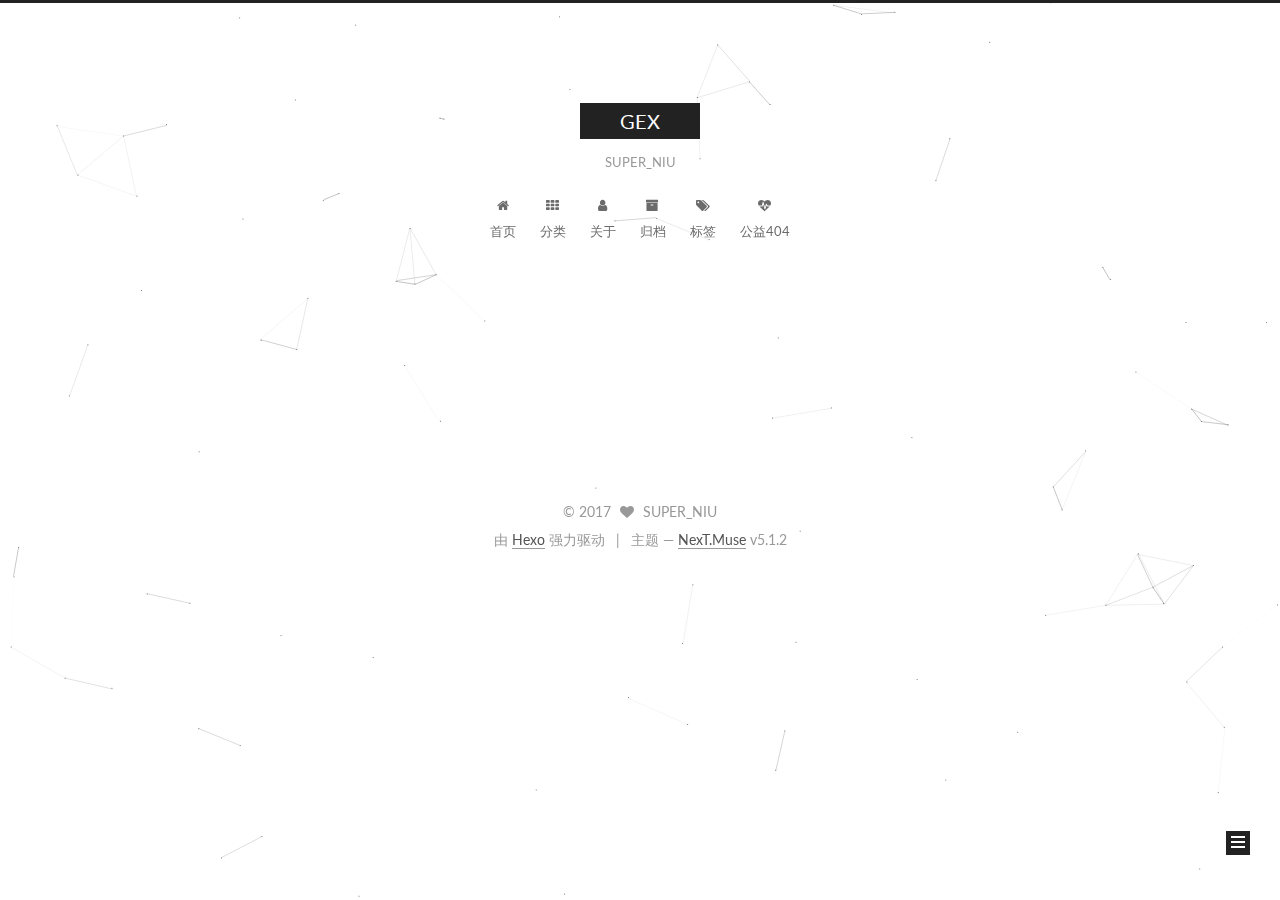
<file: index.html>
<!DOCTYPE html>



  


<html class="theme-next muse use-motion" lang="zh-Hans">
<head>
  <meta charset="UTF-8"/>
<meta http-equiv="X-UA-Compatible" content="IE=edge" />
<meta name="viewport" content="width=device-width, initial-scale=1, maximum-scale=1"/>
<meta name="theme-color" content="#222">









<meta http-equiv="Cache-Control" content="no-transform" />
<meta http-equiv="Cache-Control" content="no-siteapp" />
















  
  
  <link href="/lib/fancybox/source/jquery.fancybox.css?v=2.1.5" rel="stylesheet" type="text/css" />




  
  
  
  

  
    
    
  

  

  

  

  

  
    
    
    <link href="//fonts.googleapis.com/css?family=Lato:300,300italic,400,400italic,700,700italic&subset=latin,latin-ext" rel="stylesheet" type="text/css">
  






<link href="/lib/font-awesome/css/font-awesome.min.css?v=4.6.2" rel="stylesheet" type="text/css" />

<link href="/css/main.css?v=5.1.2" rel="stylesheet" type="text/css" />


  <meta name="keywords" content="Hexo, NexT" />








  <link rel="shortcut icon" type="image/x-icon" href="/favicon.ico?v=5.1.2" />






<meta name="description" content="每天进步一点">
<meta property="og:type" content="website">
<meta property="og:title" content="myblog">
<meta property="og:url" content="http://niuxinhuai.com/index.html">
<meta property="og:site_name" content="myblog">
<meta property="og:description" content="每天进步一点">
<meta property="og:locale" content="zh-Hans">
<meta name="twitter:card" content="summary">
<meta name="twitter:title" content="myblog">
<meta name="twitter:description" content="每天进步一点">



<script type="text/javascript" id="hexo.configurations">
  var NexT = window.NexT || {};
  var CONFIG = {
    root: '/',
    scheme: 'Muse',
    version: '5.1.2',
    sidebar: {"position":"left","display":"post","offset":12,"offset_float":12,"b2t":false,"scrollpercent":false,"onmobile":false},
    fancybox: true,
    tabs: true,
    motion: {"enable":true,"async":false,"transition":{"post_block":"fadeIn","post_header":"slideDownIn","post_body":"slideDownIn","coll_header":"slideLeftIn"}},
    duoshuo: {
      userId: '0',
      author: '博主'
    },
    algolia: {
      applicationID: '',
      apiKey: '',
      indexName: '',
      hits: {"per_page":10},
      labels: {"input_placeholder":"Search for Posts","hits_empty":"We didn't find any results for the search: ${query}","hits_stats":"${hits} results found in ${time} ms"}
    }
  };
</script>



  <link rel="canonical" href="http://niuxinhuai.com/"/>





  <title>myblog</title>
  








</head>

<body itemscope itemtype="http://schema.org/WebPage" lang="zh-Hans">

  
  
    
  

  <div class="container sidebar-position-left 
  page-home">
    <div class="headband"></div>

    <header id="header" class="header" itemscope itemtype="http://schema.org/WPHeader">
      <div class="header-inner"><div class="site-brand-wrapper">
  <div class="site-meta ">
    

    <div class="custom-logo-site-title">
      <a href="/"  class="brand" rel="start">
        <span class="logo-line-before"><i></i></span>
        <span class="site-title">GEX</span>
        <span class="logo-line-after"><i></i></span>
      </a>
    </div>
      
        <p class="site-subtitle">SUPER_NIU</p>
      
  </div>

  <div class="site-nav-toggle">
    <button>
      <span class="btn-bar"></span>
      <span class="btn-bar"></span>
      <span class="btn-bar"></span>
    </button>
  </div>
</div>

<nav class="site-nav">
  

  
    <ul id="menu" class="menu">
      
        
        <li class="menu-item menu-item-home">
          <a href="/" rel="section">
            
              <i class="menu-item-icon fa fa-fw fa-home"></i> <br />
            
            首页
          </a>
        </li>
      
        
        <li class="menu-item menu-item-categories">
          <a href="/categories/" rel="section">
            
              <i class="menu-item-icon fa fa-fw fa-th"></i> <br />
            
            分类
          </a>
        </li>
      
        
        <li class="menu-item menu-item-about">
          <a href="/about/" rel="section">
            
              <i class="menu-item-icon fa fa-fw fa-user"></i> <br />
            
            关于
          </a>
        </li>
      
        
        <li class="menu-item menu-item-archives">
          <a href="/archives/" rel="section">
            
              <i class="menu-item-icon fa fa-fw fa-archive"></i> <br />
            
            归档
          </a>
        </li>
      
        
        <li class="menu-item menu-item-tags">
          <a href="/tags/" rel="section">
            
              <i class="menu-item-icon fa fa-fw fa-tags"></i> <br />
            
            标签
          </a>
        </li>
      
        
        <li class="menu-item menu-item-commonweal">
          <a href="/404/" rel="section">
            
              <i class="menu-item-icon fa fa-fw fa-heartbeat"></i> <br />
            
            公益404
          </a>
        </li>
      

      
    </ul>
  

  
</nav>



 </div>
    </header>

    <main id="main" class="main">
      <div class="main-inner">
        <div class="content-wrap">
          <div id="content" class="content">
            
  <section id="posts" class="posts-expand">
    
      

  

  
  
  

  <article class="post post-type-normal" itemscope itemtype="http://schema.org/Article">
  
  
  
  <div class="post-block">
    <link itemprop="mainEntityOfPage" href="http://niuxinhuai.com/2017/08/27/hello-world/">

    <span hidden itemprop="author" itemscope itemtype="http://schema.org/Person">
      <meta itemprop="name" content="SUPER_NIU">
      <meta itemprop="description" content="">
      <meta itemprop="image" content="/images/avatar.gif">
    </span>

    <span hidden itemprop="publisher" itemscope itemtype="http://schema.org/Organization">
      <meta itemprop="name" content="myblog">
    </span>

    
      <header class="post-header">

        
        
          <h1 class="post-title" itemprop="name headline">
                
                <a class="post-title-link" href="/2017/08/27/hello-world/" itemprop="url">Hello World</a></h1>
        

        <div class="post-meta">
          <span class="post-time">
            
              <span class="post-meta-item-icon">
                <i class="fa fa-calendar-o"></i>
              </span>
              
                <span class="post-meta-item-text">发表于</span>
              
              <time title="创建于" itemprop="dateCreated datePublished" datetime="2017-08-27T12:20:32+08:00">
                2017-08-27
              </time>
            

            

            
          </span>

          

          
            
          

          
          

          

          

          

        </div>
      </header>
    

    
    
    
    <div class="post-body" itemprop="articleBody">

      
      

      
        
          
            
          
        
      
    </div>
    
    
    

    

    

    

    <footer class="post-footer">
      

      

      

      
      
        <div class="post-eof"></div>
      
    </footer>
  </div>
  
  
  
  </article>


    
  </section>

  


          </div>
          


          

        </div>
        
          
  
  <div class="sidebar-toggle">
    <div class="sidebar-toggle-line-wrap">
      <span class="sidebar-toggle-line sidebar-toggle-line-first"></span>
      <span class="sidebar-toggle-line sidebar-toggle-line-middle"></span>
      <span class="sidebar-toggle-line sidebar-toggle-line-last"></span>
    </div>
  </div>

  <aside id="sidebar" class="sidebar">
    
    <div class="sidebar-inner">

      

      

      <section class="site-overview sidebar-panel sidebar-panel-active">
        <div class="site-author motion-element" itemprop="author" itemscope itemtype="http://schema.org/Person">
          <img class="site-author-image" itemprop="image"
               src="/images/avatar.gif"
               alt="SUPER_NIU" />
          <p class="site-author-name" itemprop="name">SUPER_NIU</p>
           
              <p class="site-description motion-element" itemprop="description">每天进步一点</p>
          
        </div>
        <nav class="site-state motion-element">

          
            <div class="site-state-item site-state-posts">
            
              <a href="/archives/">
            
                <span class="site-state-item-count">1</span>
                <span class="site-state-item-name">日志</span>
              </a>
            </div>
          

          

          

        </nav>

        

        <div class="links-of-author motion-element">
          
        </div>

        
        

        
        

        


      </section>

      

      

    </div>
  </aside>


        
      </div>
    </main>

    <footer id="footer" class="footer">
      <div class="footer-inner">
        <div class="copyright" >
  
  &copy; 
  <span itemprop="copyrightYear">2017</span>
  <span class="with-love">
    <i class="fa fa-heart"></i>
  </span>
  <span class="author" itemprop="copyrightHolder">SUPER_NIU</span>

  
</div>


  <div class="powered-by">由 <a class="theme-link" href="https://hexo.io">Hexo</a> 强力驱动</div>

  <span class="post-meta-divider">|</span>

  <div class="theme-info">主题 &mdash; <a class="theme-link" href="https://github.com/iissnan/hexo-theme-next">NexT.Muse</a> v5.1.2</div>


        







        
      </div>
    </footer>

    
      <div class="back-to-top">
        <i class="fa fa-arrow-up"></i>
        
      </div>
    

  </div>

  

<script type="text/javascript">
  if (Object.prototype.toString.call(window.Promise) !== '[object Function]') {
    window.Promise = null;
  }
</script>









  


  











  
  <script type="text/javascript" src="/lib/jquery/index.js?v=2.1.3"></script>

  
  <script type="text/javascript" src="/lib/fastclick/lib/fastclick.min.js?v=1.0.6"></script>

  
  <script type="text/javascript" src="/lib/jquery_lazyload/jquery.lazyload.js?v=1.9.7"></script>

  
  <script type="text/javascript" src="/lib/velocity/velocity.min.js?v=1.2.1"></script>

  
  <script type="text/javascript" src="/lib/velocity/velocity.ui.min.js?v=1.2.1"></script>

  
  <script type="text/javascript" src="/lib/fancybox/source/jquery.fancybox.pack.js?v=2.1.5"></script>

  
  <script type="text/javascript" src="/lib/canvas-nest/canvas-nest.min.js"></script>


  


  <script type="text/javascript" src="/js/src/utils.js?v=5.1.2"></script>

  <script type="text/javascript" src="/js/src/motion.js?v=5.1.2"></script>



  
  

  <script type="text/javascript" src="/js/src/scrollspy.js?v=5.1.2"></script>
<script type="text/javascript" src="/js/src/post-details.js?v=5.1.2"></script>


  

  


  <script type="text/javascript" src="/js/src/bootstrap.js?v=5.1.2"></script>



  


  




	





  





  








  





  

  

  

  

  

  

</body>
</html>
</file>
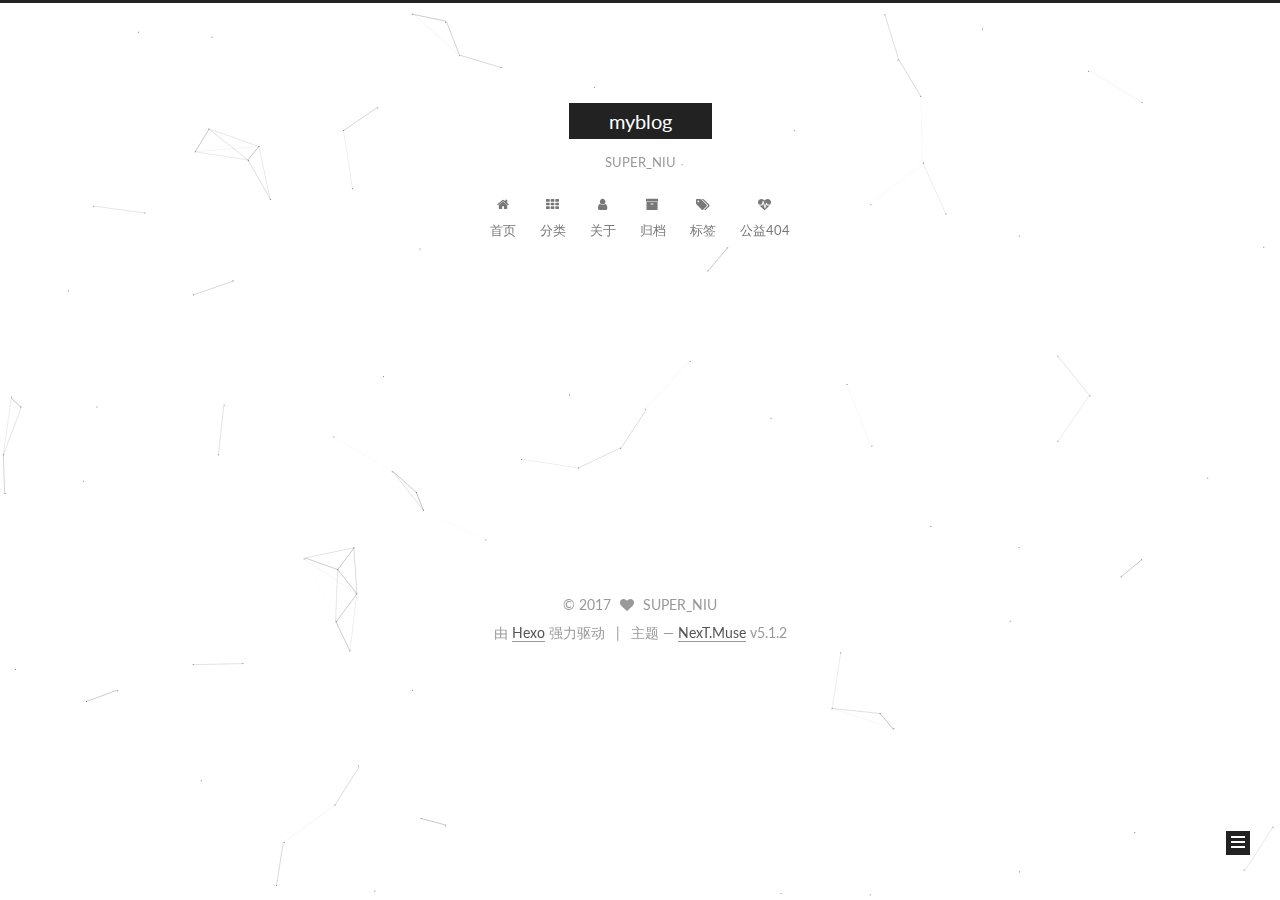
<file: archives/index.html>
<!DOCTYPE html>



  


<html class="theme-next muse use-motion" lang="zh-Hans">
<head>
  <meta charset="UTF-8"/>
<meta http-equiv="X-UA-Compatible" content="IE=edge" />
<meta name="viewport" content="width=device-width, initial-scale=1, maximum-scale=1"/>
<meta name="theme-color" content="#222">









<meta http-equiv="Cache-Control" content="no-transform" />
<meta http-equiv="Cache-Control" content="no-siteapp" />
















  
  
  <link href="/lib/fancybox/source/jquery.fancybox.css?v=2.1.5" rel="stylesheet" type="text/css" />




  
  
  
  

  
    
    
  

  

  

  

  

  
    
    
    <link href="//fonts.googleapis.com/css?family=Lato:300,300italic,400,400italic,700,700italic&subset=latin,latin-ext" rel="stylesheet" type="text/css">
  






<link href="/lib/font-awesome/css/font-awesome.min.css?v=4.6.2" rel="stylesheet" type="text/css" />

<link href="/css/main.css?v=5.1.2" rel="stylesheet" type="text/css" />


  <meta name="keywords" content="Hexo, NexT" />








  <link rel="shortcut icon" type="image/x-icon" href="/favicon.ico?v=5.1.2" />






<meta name="description" content="每天进步一点">
<meta property="og:type" content="website">
<meta property="og:title" content="myblog">
<meta property="og:url" content="http://niuxinhuai.com/archives/index.html">
<meta property="og:site_name" content="myblog">
<meta property="og:description" content="每天进步一点">
<meta property="og:locale" content="zh-Hans">
<meta name="twitter:card" content="summary">
<meta name="twitter:title" content="myblog">
<meta name="twitter:description" content="每天进步一点">



<script type="text/javascript" id="hexo.configurations">
  var NexT = window.NexT || {};
  var CONFIG = {
    root: '/',
    scheme: 'Muse',
    version: '5.1.2',
    sidebar: {"position":"left","display":"post","offset":12,"offset_float":12,"b2t":false,"scrollpercent":false,"onmobile":false},
    fancybox: true,
    tabs: true,
    motion: {"enable":true,"async":false,"transition":{"post_block":"fadeIn","post_header":"slideDownIn","post_body":"slideDownIn","coll_header":"slideLeftIn"}},
    duoshuo: {
      userId: '0',
      author: '博主'
    },
    algolia: {
      applicationID: '',
      apiKey: '',
      indexName: '',
      hits: {"per_page":10},
      labels: {"input_placeholder":"Search for Posts","hits_empty":"We didn't find any results for the search: ${query}","hits_stats":"${hits} results found in ${time} ms"}
    }
  };
</script>



  <link rel="canonical" href="http://niuxinhuai.com/archives/"/>





  <title>归档 | myblog</title>
  








</head>

<body itemscope itemtype="http://schema.org/WebPage" lang="zh-Hans">

  
  
    
  

  <div class="container sidebar-position-left page-archive">
    <div class="headband"></div>

    <header id="header" class="header" itemscope itemtype="http://schema.org/WPHeader">
      <div class="header-inner"><div class="site-brand-wrapper">
  <div class="site-meta ">
    

    <div class="custom-logo-site-title">
      <a href="/"  class="brand" rel="start">
        <span class="logo-line-before"><i></i></span>
        <span class="site-title">myblog</span>
        <span class="logo-line-after"><i></i></span>
      </a>
    </div>
      
        <p class="site-subtitle">SUPER_NIU</p>
      
  </div>

  <div class="site-nav-toggle">
    <button>
      <span class="btn-bar"></span>
      <span class="btn-bar"></span>
      <span class="btn-bar"></span>
    </button>
  </div>
</div>

<nav class="site-nav">
  

  
    <ul id="menu" class="menu">
      
        
        <li class="menu-item menu-item-home">
          <a href="/" rel="section">
            
              <i class="menu-item-icon fa fa-fw fa-home"></i> <br />
            
            首页
          </a>
        </li>
      
        
        <li class="menu-item menu-item-categories">
          <a href="/categories/" rel="section">
            
              <i class="menu-item-icon fa fa-fw fa-th"></i> <br />
            
            分类
          </a>
        </li>
      
        
        <li class="menu-item menu-item-about">
          <a href="/about/" rel="section">
            
              <i class="menu-item-icon fa fa-fw fa-user"></i> <br />
            
            关于
          </a>
        </li>
      
        
        <li class="menu-item menu-item-archives">
          <a href="/archives/" rel="section">
            
              <i class="menu-item-icon fa fa-fw fa-archive"></i> <br />
            
            归档
          </a>
        </li>
      
        
        <li class="menu-item menu-item-tags">
          <a href="/tags/" rel="section">
            
              <i class="menu-item-icon fa fa-fw fa-tags"></i> <br />
            
            标签
          </a>
        </li>
      
        
        <li class="menu-item menu-item-commonweal">
          <a href="/404/" rel="section">
            
              <i class="menu-item-icon fa fa-fw fa-heartbeat"></i> <br />
            
            公益404
          </a>
        </li>
      

      
    </ul>
  

  
</nav>



 </div>
    </header>

    <main id="main" class="main">
      <div class="main-inner">
        <div class="content-wrap">
          <div id="content" class="content">
            

  
  
  
  <div class="post-block archive">
    <div id="posts" class="posts-collapse">
      <span class="archive-move-on"></span>

      <span class="archive-page-counter">
        
        
        
          
        
        嗯..! 目前共计 1 篇日志。 继续努力。
      </span>

      

        
        
        

        
          
          <div class="collection-title">
            <h1 class="archive-year" id="archive-year-2017">2017</h1>
          </div>
        
        

        

  <article class="post post-type-normal" itemscope itemtype="http://schema.org/Article">
    <header class="post-header">

      <h2 class="post-title">
        
            <a class="post-title-link" href="/2017/08/27/hello-world/" itemprop="url">
              
                <span itemprop="name">Hello World</span>
              
            </a>
        
      </h2>

      <div class="post-meta">
        <time class="post-time" itemprop="dateCreated"
              datetime="2017-08-27T12:20:32+08:00"
              content="2017-08-27" >
          08-27
        </time>
      </div>

    </header>
  </article>



      

    </div>
  </div>
  
  
  

  



          </div>
          


          

        </div>
        
          
  
  <div class="sidebar-toggle">
    <div class="sidebar-toggle-line-wrap">
      <span class="sidebar-toggle-line sidebar-toggle-line-first"></span>
      <span class="sidebar-toggle-line sidebar-toggle-line-middle"></span>
      <span class="sidebar-toggle-line sidebar-toggle-line-last"></span>
    </div>
  </div>

  <aside id="sidebar" class="sidebar">
    
    <div class="sidebar-inner">

      

      

      <section class="site-overview sidebar-panel sidebar-panel-active">
        <div class="site-author motion-element" itemprop="author" itemscope itemtype="http://schema.org/Person">
          <img class="site-author-image" itemprop="image"
               src="/images/avatar.gif"
               alt="SUPER_NIU" />
          <p class="site-author-name" itemprop="name">SUPER_NIU</p>
           
              <p class="site-description motion-element" itemprop="description">每天进步一点</p>
          
        </div>
        <nav class="site-state motion-element">

          
            <div class="site-state-item site-state-posts">
            
              <a href="/archives/">
            
                <span class="site-state-item-count">1</span>
                <span class="site-state-item-name">日志</span>
              </a>
            </div>
          

          

          

        </nav>

        

        <div class="links-of-author motion-element">
          
        </div>

        
        

        
        

        


      </section>

      

      

    </div>
  </aside>


        
      </div>
    </main>

    <footer id="footer" class="footer">
      <div class="footer-inner">
        <div class="copyright" >
  
  &copy; 
  <span itemprop="copyrightYear">2017</span>
  <span class="with-love">
    <i class="fa fa-heart"></i>
  </span>
  <span class="author" itemprop="copyrightHolder">SUPER_NIU</span>

  
</div>


  <div class="powered-by">由 <a class="theme-link" href="https://hexo.io">Hexo</a> 强力驱动</div>

  <span class="post-meta-divider">|</span>

  <div class="theme-info">主题 &mdash; <a class="theme-link" href="https://github.com/iissnan/hexo-theme-next">NexT.Muse</a> v5.1.2</div>


        







        
      </div>
    </footer>

    
      <div class="back-to-top">
        <i class="fa fa-arrow-up"></i>
        
      </div>
    

  </div>

  

<script type="text/javascript">
  if (Object.prototype.toString.call(window.Promise) !== '[object Function]') {
    window.Promise = null;
  }
</script>









  


  











  
  <script type="text/javascript" src="/lib/jquery/index.js?v=2.1.3"></script>

  
  <script type="text/javascript" src="/lib/fastclick/lib/fastclick.min.js?v=1.0.6"></script>

  
  <script type="text/javascript" src="/lib/jquery_lazyload/jquery.lazyload.js?v=1.9.7"></script>

  
  <script type="text/javascript" src="/lib/velocity/velocity.min.js?v=1.2.1"></script>

  
  <script type="text/javascript" src="/lib/velocity/velocity.ui.min.js?v=1.2.1"></script>

  
  <script type="text/javascript" src="/lib/fancybox/source/jquery.fancybox.pack.js?v=2.1.5"></script>

  
  <script type="text/javascript" src="/lib/canvas-nest/canvas-nest.min.js"></script>


  


  <script type="text/javascript" src="/js/src/utils.js?v=5.1.2"></script>

  <script type="text/javascript" src="/js/src/motion.js?v=5.1.2"></script>



  
  

  <script type="text/javascript" src="/js/src/scrollspy.js?v=5.1.2"></script>
<script type="text/javascript" src="/js/src/post-details.js?v=5.1.2"></script>


  

  


  <script type="text/javascript" src="/js/src/bootstrap.js?v=5.1.2"></script>



  


  




	





  





  








  





  

  

  

  

  

  

</body>
</html>
</file>
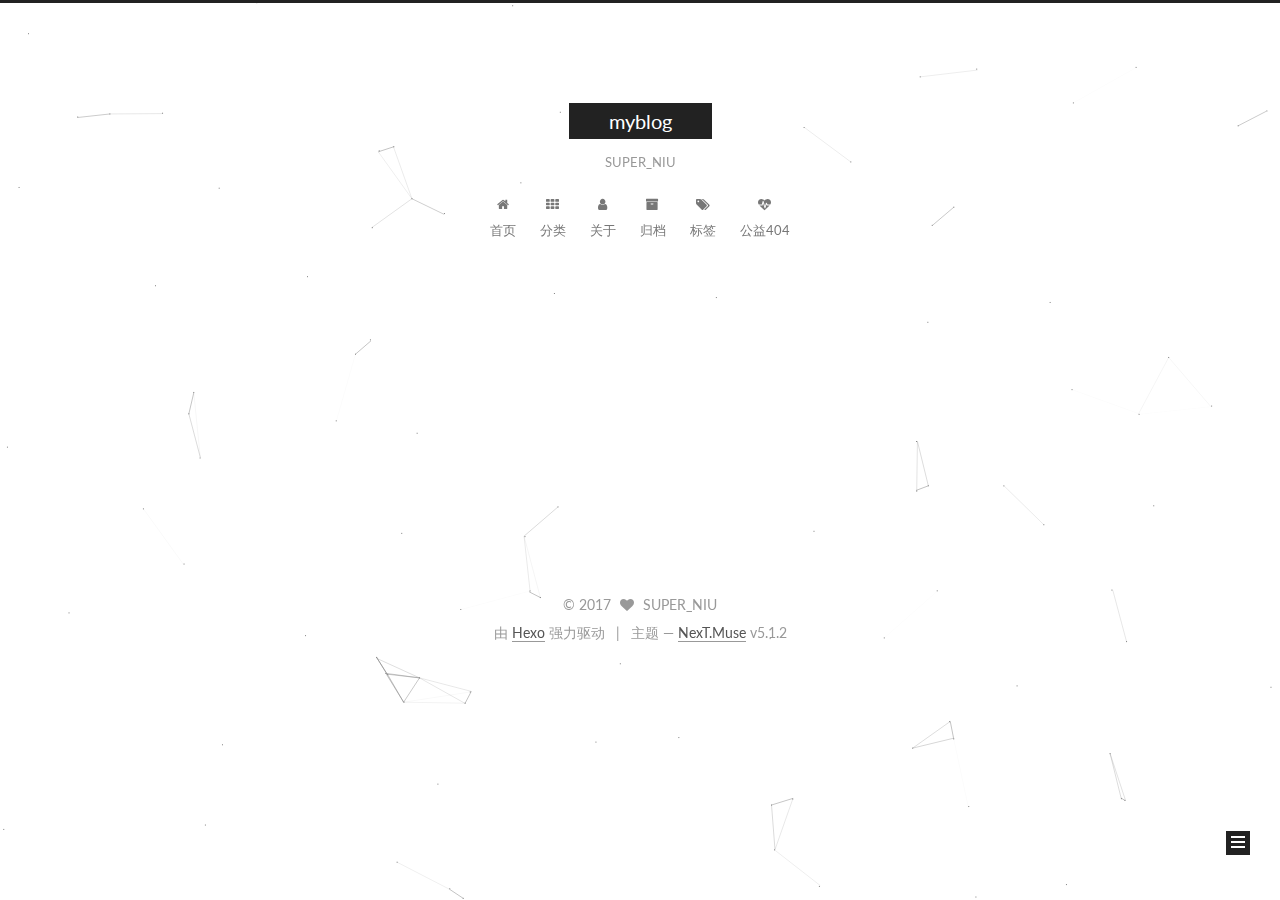
<file: archives/2017/index.html>
<!DOCTYPE html>



  


<html class="theme-next muse use-motion" lang="zh-Hans">
<head>
  <meta charset="UTF-8"/>
<meta http-equiv="X-UA-Compatible" content="IE=edge" />
<meta name="viewport" content="width=device-width, initial-scale=1, maximum-scale=1"/>
<meta name="theme-color" content="#222">









<meta http-equiv="Cache-Control" content="no-transform" />
<meta http-equiv="Cache-Control" content="no-siteapp" />
















  
  
  <link href="/lib/fancybox/source/jquery.fancybox.css?v=2.1.5" rel="stylesheet" type="text/css" />




  
  
  
  

  
    
    
  

  

  

  

  

  
    
    
    <link href="//fonts.googleapis.com/css?family=Lato:300,300italic,400,400italic,700,700italic&subset=latin,latin-ext" rel="stylesheet" type="text/css">
  






<link href="/lib/font-awesome/css/font-awesome.min.css?v=4.6.2" rel="stylesheet" type="text/css" />

<link href="/css/main.css?v=5.1.2" rel="stylesheet" type="text/css" />


  <meta name="keywords" content="Hexo, NexT" />








  <link rel="shortcut icon" type="image/x-icon" href="/favicon.ico?v=5.1.2" />






<meta name="description" content="每天进步一点">
<meta property="og:type" content="website">
<meta property="og:title" content="myblog">
<meta property="og:url" content="http://niuxinhuai.com/archives/2017/index.html">
<meta property="og:site_name" content="myblog">
<meta property="og:description" content="每天进步一点">
<meta property="og:locale" content="zh-Hans">
<meta name="twitter:card" content="summary">
<meta name="twitter:title" content="myblog">
<meta name="twitter:description" content="每天进步一点">



<script type="text/javascript" id="hexo.configurations">
  var NexT = window.NexT || {};
  var CONFIG = {
    root: '/',
    scheme: 'Muse',
    version: '5.1.2',
    sidebar: {"position":"left","display":"post","offset":12,"offset_float":12,"b2t":false,"scrollpercent":false,"onmobile":false},
    fancybox: true,
    tabs: true,
    motion: {"enable":true,"async":false,"transition":{"post_block":"fadeIn","post_header":"slideDownIn","post_body":"slideDownIn","coll_header":"slideLeftIn"}},
    duoshuo: {
      userId: '0',
      author: '博主'
    },
    algolia: {
      applicationID: '',
      apiKey: '',
      indexName: '',
      hits: {"per_page":10},
      labels: {"input_placeholder":"Search for Posts","hits_empty":"We didn't find any results for the search: ${query}","hits_stats":"${hits} results found in ${time} ms"}
    }
  };
</script>



  <link rel="canonical" href="http://niuxinhuai.com/archives/2017/"/>





  <title>归档 | myblog</title>
  








</head>

<body itemscope itemtype="http://schema.org/WebPage" lang="zh-Hans">

  
  
    
  

  <div class="container sidebar-position-left page-archive">
    <div class="headband"></div>

    <header id="header" class="header" itemscope itemtype="http://schema.org/WPHeader">
      <div class="header-inner"><div class="site-brand-wrapper">
  <div class="site-meta ">
    

    <div class="custom-logo-site-title">
      <a href="/"  class="brand" rel="start">
        <span class="logo-line-before"><i></i></span>
        <span class="site-title">myblog</span>
        <span class="logo-line-after"><i></i></span>
      </a>
    </div>
      
        <p class="site-subtitle">SUPER_NIU</p>
      
  </div>

  <div class="site-nav-toggle">
    <button>
      <span class="btn-bar"></span>
      <span class="btn-bar"></span>
      <span class="btn-bar"></span>
    </button>
  </div>
</div>

<nav class="site-nav">
  

  
    <ul id="menu" class="menu">
      
        
        <li class="menu-item menu-item-home">
          <a href="/" rel="section">
            
              <i class="menu-item-icon fa fa-fw fa-home"></i> <br />
            
            首页
          </a>
        </li>
      
        
        <li class="menu-item menu-item-categories">
          <a href="/categories/" rel="section">
            
              <i class="menu-item-icon fa fa-fw fa-th"></i> <br />
            
            分类
          </a>
        </li>
      
        
        <li class="menu-item menu-item-about">
          <a href="/about/" rel="section">
            
              <i class="menu-item-icon fa fa-fw fa-user"></i> <br />
            
            关于
          </a>
        </li>
      
        
        <li class="menu-item menu-item-archives">
          <a href="/archives/" rel="section">
            
              <i class="menu-item-icon fa fa-fw fa-archive"></i> <br />
            
            归档
          </a>
        </li>
      
        
        <li class="menu-item menu-item-tags">
          <a href="/tags/" rel="section">
            
              <i class="menu-item-icon fa fa-fw fa-tags"></i> <br />
            
            标签
          </a>
        </li>
      
        
        <li class="menu-item menu-item-commonweal">
          <a href="/404/" rel="section">
            
              <i class="menu-item-icon fa fa-fw fa-heartbeat"></i> <br />
            
            公益404
          </a>
        </li>
      

      
    </ul>
  

  
</nav>



 </div>
    </header>

    <main id="main" class="main">
      <div class="main-inner">
        <div class="content-wrap">
          <div id="content" class="content">
            

  
  
  
  <div class="post-block archive">
    <div id="posts" class="posts-collapse">
      <span class="archive-move-on"></span>

      <span class="archive-page-counter">
        
        
        
          
        
        嗯..! 目前共计 1 篇日志。 继续努力。
      </span>

      

        
        
        

        
          
          <div class="collection-title">
            <h1 class="archive-year" id="archive-year-2017">2017</h1>
          </div>
        
        

        

  <article class="post post-type-normal" itemscope itemtype="http://schema.org/Article">
    <header class="post-header">

      <h2 class="post-title">
        
            <a class="post-title-link" href="/2017/08/27/hello-world/" itemprop="url">
              
                <span itemprop="name">Hello World</span>
              
            </a>
        
      </h2>

      <div class="post-meta">
        <time class="post-time" itemprop="dateCreated"
              datetime="2017-08-27T12:20:32+08:00"
              content="2017-08-27" >
          08-27
        </time>
      </div>

    </header>
  </article>



      

    </div>
  </div>
  
  
  

  



          </div>
          


          

        </div>
        
          
  
  <div class="sidebar-toggle">
    <div class="sidebar-toggle-line-wrap">
      <span class="sidebar-toggle-line sidebar-toggle-line-first"></span>
      <span class="sidebar-toggle-line sidebar-toggle-line-middle"></span>
      <span class="sidebar-toggle-line sidebar-toggle-line-last"></span>
    </div>
  </div>

  <aside id="sidebar" class="sidebar">
    
    <div class="sidebar-inner">

      

      

      <section class="site-overview sidebar-panel sidebar-panel-active">
        <div class="site-author motion-element" itemprop="author" itemscope itemtype="http://schema.org/Person">
          <img class="site-author-image" itemprop="image"
               src="/images/avatar.gif"
               alt="SUPER_NIU" />
          <p class="site-author-name" itemprop="name">SUPER_NIU</p>
           
              <p class="site-description motion-element" itemprop="description">每天进步一点</p>
          
        </div>
        <nav class="site-state motion-element">

          
            <div class="site-state-item site-state-posts">
            
              <a href="/archives/">
            
                <span class="site-state-item-count">1</span>
                <span class="site-state-item-name">日志</span>
              </a>
            </div>
          

          

          

        </nav>

        

        <div class="links-of-author motion-element">
          
        </div>

        
        

        
        

        


      </section>

      

      

    </div>
  </aside>


        
      </div>
    </main>

    <footer id="footer" class="footer">
      <div class="footer-inner">
        <div class="copyright" >
  
  &copy; 
  <span itemprop="copyrightYear">2017</span>
  <span class="with-love">
    <i class="fa fa-heart"></i>
  </span>
  <span class="author" itemprop="copyrightHolder">SUPER_NIU</span>

  
</div>


  <div class="powered-by">由 <a class="theme-link" href="https://hexo.io">Hexo</a> 强力驱动</div>

  <span class="post-meta-divider">|</span>

  <div class="theme-info">主题 &mdash; <a class="theme-link" href="https://github.com/iissnan/hexo-theme-next">NexT.Muse</a> v5.1.2</div>


        







        
      </div>
    </footer>

    
      <div class="back-to-top">
        <i class="fa fa-arrow-up"></i>
        
      </div>
    

  </div>

  

<script type="text/javascript">
  if (Object.prototype.toString.call(window.Promise) !== '[object Function]') {
    window.Promise = null;
  }
</script>









  


  











  
  <script type="text/javascript" src="/lib/jquery/index.js?v=2.1.3"></script>

  
  <script type="text/javascript" src="/lib/fastclick/lib/fastclick.min.js?v=1.0.6"></script>

  
  <script type="text/javascript" src="/lib/jquery_lazyload/jquery.lazyload.js?v=1.9.7"></script>

  
  <script type="text/javascript" src="/lib/velocity/velocity.min.js?v=1.2.1"></script>

  
  <script type="text/javascript" src="/lib/velocity/velocity.ui.min.js?v=1.2.1"></script>

  
  <script type="text/javascript" src="/lib/fancybox/source/jquery.fancybox.pack.js?v=2.1.5"></script>

  
  <script type="text/javascript" src="/lib/canvas-nest/canvas-nest.min.js"></script>


  


  <script type="text/javascript" src="/js/src/utils.js?v=5.1.2"></script>

  <script type="text/javascript" src="/js/src/motion.js?v=5.1.2"></script>



  
  

  <script type="text/javascript" src="/js/src/scrollspy.js?v=5.1.2"></script>
<script type="text/javascript" src="/js/src/post-details.js?v=5.1.2"></script>


  

  


  <script type="text/javascript" src="/js/src/bootstrap.js?v=5.1.2"></script>



  


  




	





  





  








  





  

  

  

  

  

  

</body>
</html>
</file>
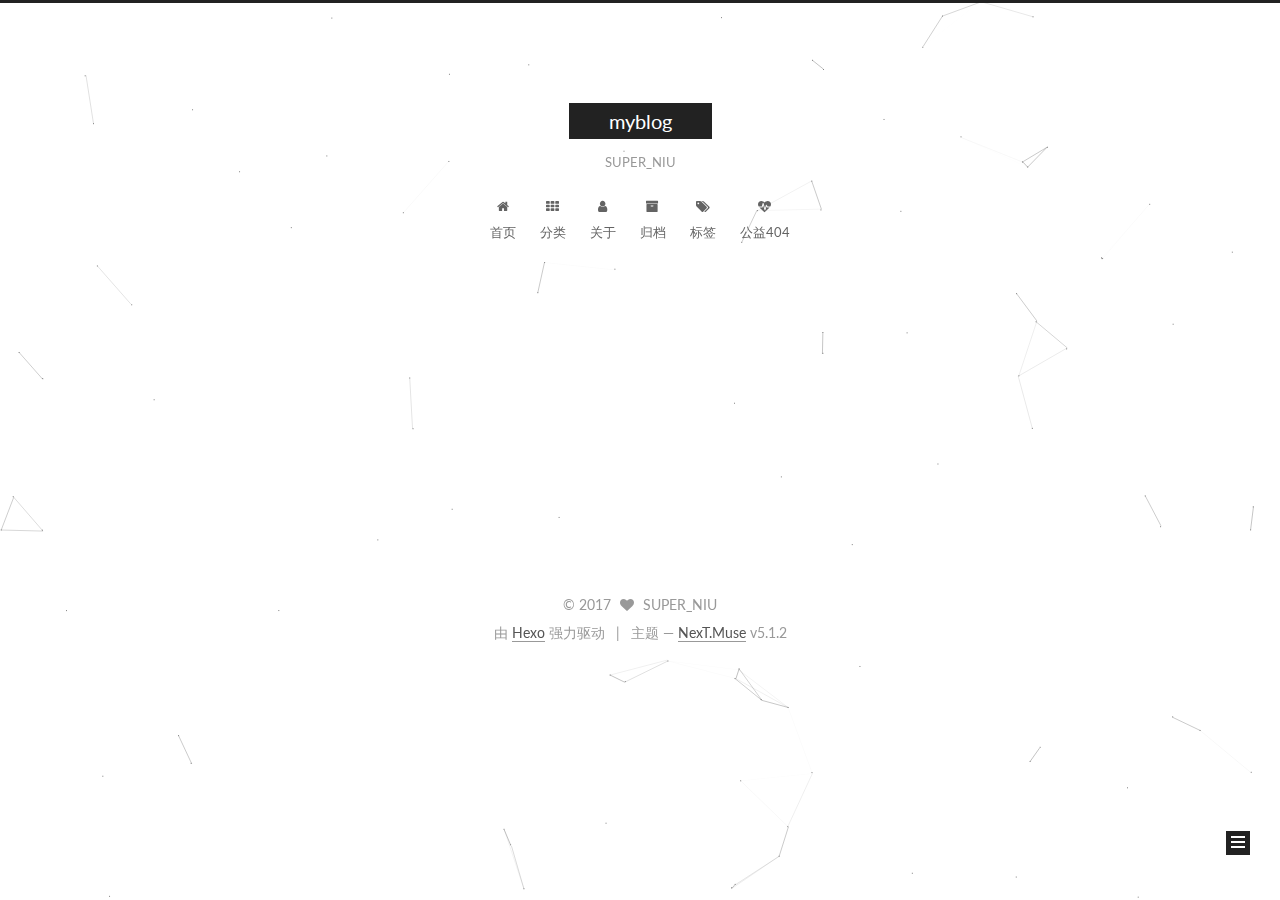
<file: archives/2017/08/index.html>
<!DOCTYPE html>



  


<html class="theme-next muse use-motion" lang="zh-Hans">
<head>
  <meta charset="UTF-8"/>
<meta http-equiv="X-UA-Compatible" content="IE=edge" />
<meta name="viewport" content="width=device-width, initial-scale=1, maximum-scale=1"/>
<meta name="theme-color" content="#222">









<meta http-equiv="Cache-Control" content="no-transform" />
<meta http-equiv="Cache-Control" content="no-siteapp" />
















  
  
  <link href="/lib/fancybox/source/jquery.fancybox.css?v=2.1.5" rel="stylesheet" type="text/css" />




  
  
  
  

  
    
    
  

  

  

  

  

  
    
    
    <link href="//fonts.googleapis.com/css?family=Lato:300,300italic,400,400italic,700,700italic&subset=latin,latin-ext" rel="stylesheet" type="text/css">
  






<link href="/lib/font-awesome/css/font-awesome.min.css?v=4.6.2" rel="stylesheet" type="text/css" />

<link href="/css/main.css?v=5.1.2" rel="stylesheet" type="text/css" />


  <meta name="keywords" content="Hexo, NexT" />








  <link rel="shortcut icon" type="image/x-icon" href="/favicon.ico?v=5.1.2" />






<meta name="description" content="每天进步一点">
<meta property="og:type" content="website">
<meta property="og:title" content="myblog">
<meta property="og:url" content="http://niuxinhuai.com/archives/2017/08/index.html">
<meta property="og:site_name" content="myblog">
<meta property="og:description" content="每天进步一点">
<meta property="og:locale" content="zh-Hans">
<meta name="twitter:card" content="summary">
<meta name="twitter:title" content="myblog">
<meta name="twitter:description" content="每天进步一点">



<script type="text/javascript" id="hexo.configurations">
  var NexT = window.NexT || {};
  var CONFIG = {
    root: '/',
    scheme: 'Muse',
    version: '5.1.2',
    sidebar: {"position":"left","display":"post","offset":12,"offset_float":12,"b2t":false,"scrollpercent":false,"onmobile":false},
    fancybox: true,
    tabs: true,
    motion: {"enable":true,"async":false,"transition":{"post_block":"fadeIn","post_header":"slideDownIn","post_body":"slideDownIn","coll_header":"slideLeftIn"}},
    duoshuo: {
      userId: '0',
      author: '博主'
    },
    algolia: {
      applicationID: '',
      apiKey: '',
      indexName: '',
      hits: {"per_page":10},
      labels: {"input_placeholder":"Search for Posts","hits_empty":"We didn't find any results for the search: ${query}","hits_stats":"${hits} results found in ${time} ms"}
    }
  };
</script>



  <link rel="canonical" href="http://niuxinhuai.com/archives/2017/08/"/>





  <title>归档 | myblog</title>
  








</head>

<body itemscope itemtype="http://schema.org/WebPage" lang="zh-Hans">

  
  
    
  

  <div class="container sidebar-position-left page-archive">
    <div class="headband"></div>

    <header id="header" class="header" itemscope itemtype="http://schema.org/WPHeader">
      <div class="header-inner"><div class="site-brand-wrapper">
  <div class="site-meta ">
    

    <div class="custom-logo-site-title">
      <a href="/"  class="brand" rel="start">
        <span class="logo-line-before"><i></i></span>
        <span class="site-title">myblog</span>
        <span class="logo-line-after"><i></i></span>
      </a>
    </div>
      
        <p class="site-subtitle">SUPER_NIU</p>
      
  </div>

  <div class="site-nav-toggle">
    <button>
      <span class="btn-bar"></span>
      <span class="btn-bar"></span>
      <span class="btn-bar"></span>
    </button>
  </div>
</div>

<nav class="site-nav">
  

  
    <ul id="menu" class="menu">
      
        
        <li class="menu-item menu-item-home">
          <a href="/" rel="section">
            
              <i class="menu-item-icon fa fa-fw fa-home"></i> <br />
            
            首页
          </a>
        </li>
      
        
        <li class="menu-item menu-item-categories">
          <a href="/categories/" rel="section">
            
              <i class="menu-item-icon fa fa-fw fa-th"></i> <br />
            
            分类
          </a>
        </li>
      
        
        <li class="menu-item menu-item-about">
          <a href="/about/" rel="section">
            
              <i class="menu-item-icon fa fa-fw fa-user"></i> <br />
            
            关于
          </a>
        </li>
      
        
        <li class="menu-item menu-item-archives">
          <a href="/archives/" rel="section">
            
              <i class="menu-item-icon fa fa-fw fa-archive"></i> <br />
            
            归档
          </a>
        </li>
      
        
        <li class="menu-item menu-item-tags">
          <a href="/tags/" rel="section">
            
              <i class="menu-item-icon fa fa-fw fa-tags"></i> <br />
            
            标签
          </a>
        </li>
      
        
        <li class="menu-item menu-item-commonweal">
          <a href="/404/" rel="section">
            
              <i class="menu-item-icon fa fa-fw fa-heartbeat"></i> <br />
            
            公益404
          </a>
        </li>
      

      
    </ul>
  

  
</nav>



 </div>
    </header>

    <main id="main" class="main">
      <div class="main-inner">
        <div class="content-wrap">
          <div id="content" class="content">
            

  
  
  
  <div class="post-block archive">
    <div id="posts" class="posts-collapse">
      <span class="archive-move-on"></span>

      <span class="archive-page-counter">
        
        
        
          
        
        嗯..! 目前共计 1 篇日志。 继续努力。
      </span>

      

        
        
        

        
          
          <div class="collection-title">
            <h1 class="archive-year" id="archive-year-2017">2017</h1>
          </div>
        
        

        

  <article class="post post-type-normal" itemscope itemtype="http://schema.org/Article">
    <header class="post-header">

      <h2 class="post-title">
        
            <a class="post-title-link" href="/2017/08/27/hello-world/" itemprop="url">
              
                <span itemprop="name">Hello World</span>
              
            </a>
        
      </h2>

      <div class="post-meta">
        <time class="post-time" itemprop="dateCreated"
              datetime="2017-08-27T12:20:32+08:00"
              content="2017-08-27" >
          08-27
        </time>
      </div>

    </header>
  </article>



      

    </div>
  </div>
  
  
  

  



          </div>
          


          

        </div>
        
          
  
  <div class="sidebar-toggle">
    <div class="sidebar-toggle-line-wrap">
      <span class="sidebar-toggle-line sidebar-toggle-line-first"></span>
      <span class="sidebar-toggle-line sidebar-toggle-line-middle"></span>
      <span class="sidebar-toggle-line sidebar-toggle-line-last"></span>
    </div>
  </div>

  <aside id="sidebar" class="sidebar">
    
    <div class="sidebar-inner">

      

      

      <section class="site-overview sidebar-panel sidebar-panel-active">
        <div class="site-author motion-element" itemprop="author" itemscope itemtype="http://schema.org/Person">
          <img class="site-author-image" itemprop="image"
               src="/images/avatar.gif"
               alt="SUPER_NIU" />
          <p class="site-author-name" itemprop="name">SUPER_NIU</p>
           
              <p class="site-description motion-element" itemprop="description">每天进步一点</p>
          
        </div>
        <nav class="site-state motion-element">

          
            <div class="site-state-item site-state-posts">
            
              <a href="/archives/">
            
                <span class="site-state-item-count">1</span>
                <span class="site-state-item-name">日志</span>
              </a>
            </div>
          

          

          

        </nav>

        

        <div class="links-of-author motion-element">
          
        </div>

        
        

        
        

        


      </section>

      

      

    </div>
  </aside>


        
      </div>
    </main>

    <footer id="footer" class="footer">
      <div class="footer-inner">
        <div class="copyright" >
  
  &copy; 
  <span itemprop="copyrightYear">2017</span>
  <span class="with-love">
    <i class="fa fa-heart"></i>
  </span>
  <span class="author" itemprop="copyrightHolder">SUPER_NIU</span>

  
</div>


  <div class="powered-by">由 <a class="theme-link" href="https://hexo.io">Hexo</a> 强力驱动</div>

  <span class="post-meta-divider">|</span>

  <div class="theme-info">主题 &mdash; <a class="theme-link" href="https://github.com/iissnan/hexo-theme-next">NexT.Muse</a> v5.1.2</div>


        







        
      </div>
    </footer>

    
      <div class="back-to-top">
        <i class="fa fa-arrow-up"></i>
        
      </div>
    

  </div>

  

<script type="text/javascript">
  if (Object.prototype.toString.call(window.Promise) !== '[object Function]') {
    window.Promise = null;
  }
</script>









  


  











  
  <script type="text/javascript" src="/lib/jquery/index.js?v=2.1.3"></script>

  
  <script type="text/javascript" src="/lib/fastclick/lib/fastclick.min.js?v=1.0.6"></script>

  
  <script type="text/javascript" src="/lib/jquery_lazyload/jquery.lazyload.js?v=1.9.7"></script>

  
  <script type="text/javascript" src="/lib/velocity/velocity.min.js?v=1.2.1"></script>

  
  <script type="text/javascript" src="/lib/velocity/velocity.ui.min.js?v=1.2.1"></script>

  
  <script type="text/javascript" src="/lib/fancybox/source/jquery.fancybox.pack.js?v=2.1.5"></script>

  
  <script type="text/javascript" src="/lib/canvas-nest/canvas-nest.min.js"></script>


  


  <script type="text/javascript" src="/js/src/utils.js?v=5.1.2"></script>

  <script type="text/javascript" src="/js/src/motion.js?v=5.1.2"></script>



  
  

  <script type="text/javascript" src="/js/src/scrollspy.js?v=5.1.2"></script>
<script type="text/javascript" src="/js/src/post-details.js?v=5.1.2"></script>


  

  


  <script type="text/javascript" src="/js/src/bootstrap.js?v=5.1.2"></script>



  


  




	





  





  








  





  

  

  

  

  

  

</body>
</html>
</file>
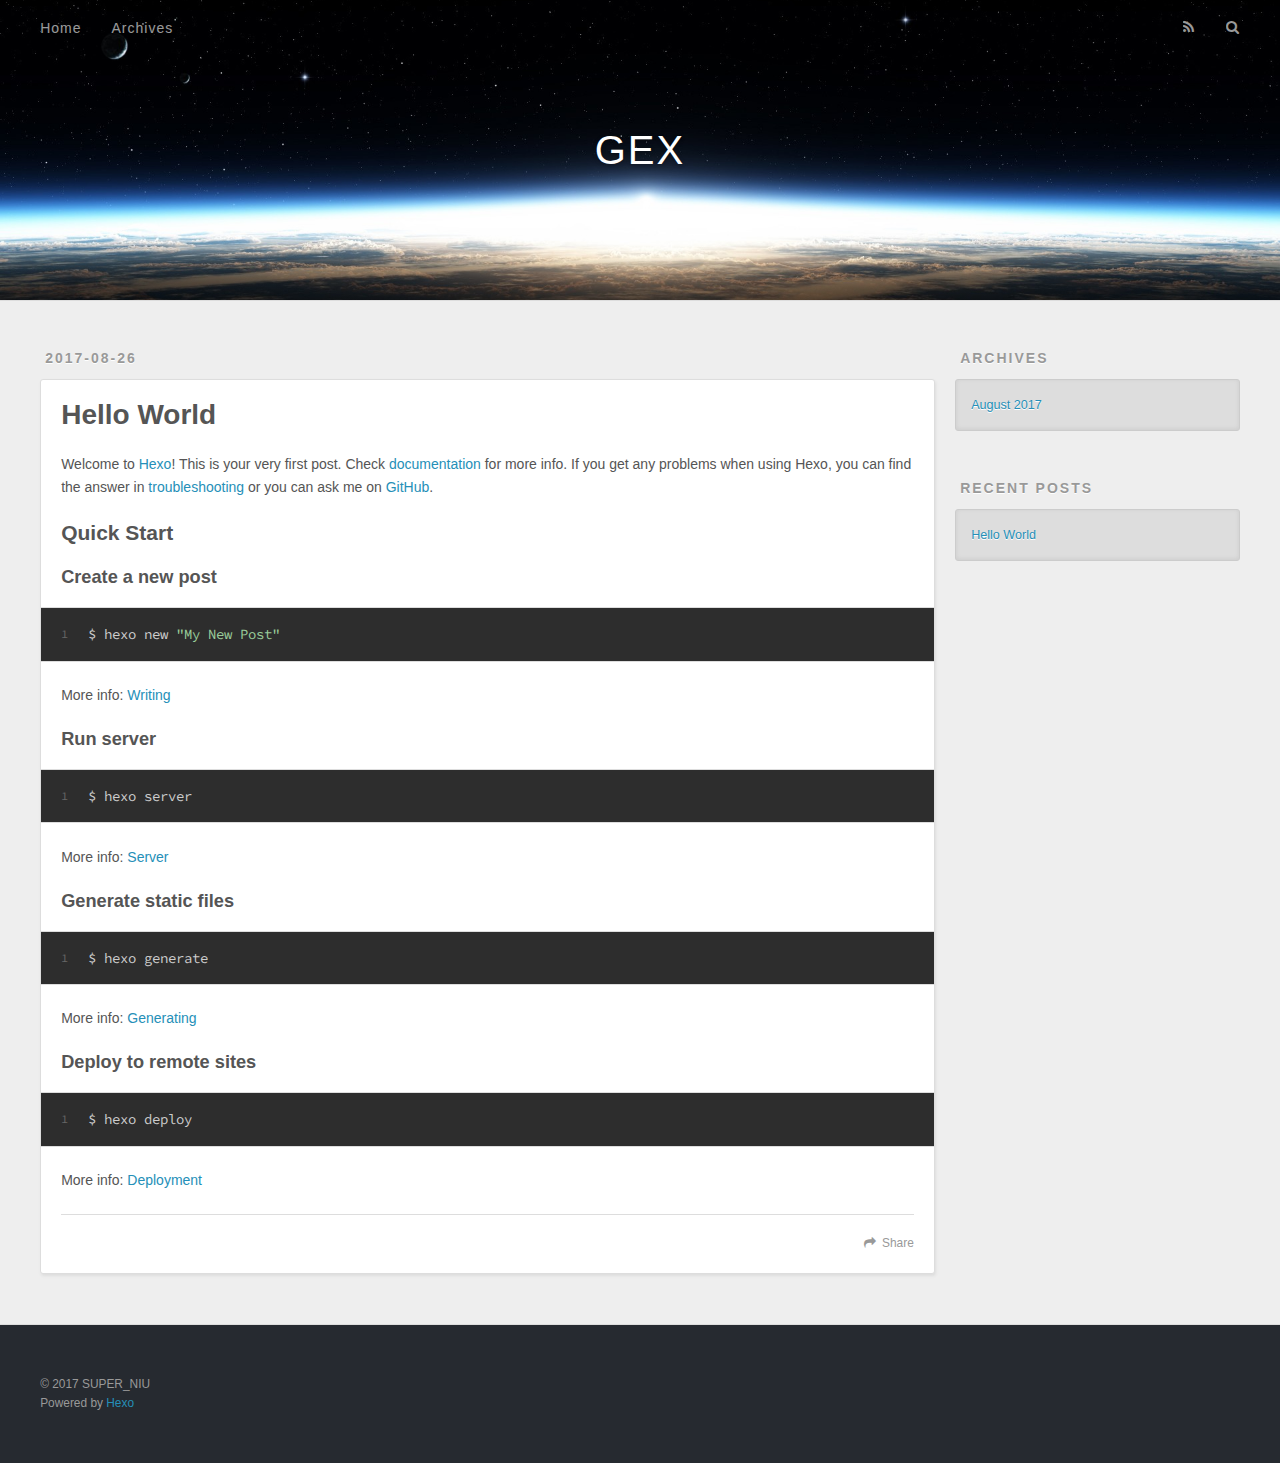
<file: 2017/08/26/hello-world/index.html>
<!DOCTYPE html>
<html>
<head>
  <meta charset="utf-8">
  
  <title>Hello World | myblog</title>
  <meta name="viewport" content="width=device-width, initial-scale=1, maximum-scale=1">
  <meta name="description" content="Welcome to Hexo! This is your very first post. Check documentation for more info. If you get any problems when using Hexo, you can find the answer in troubleshooting or you can ask me on GitHub. Quick">
<meta property="og:type" content="article">
<meta property="og:title" content="Hello World">
<meta property="og:url" content="http://niuxinhuai.com/2017/08/26/hello-world/index.html">
<meta property="og:site_name" content="myblog">
<meta property="og:description" content="Welcome to Hexo! This is your very first post. Check documentation for more info. If you get any problems when using Hexo, you can find the answer in troubleshooting or you can ask me on GitHub. Quick">
<meta property="og:updated_time" content="2017-08-26T12:08:00.000Z">
<meta name="twitter:card" content="summary">
<meta name="twitter:title" content="Hello World">
<meta name="twitter:description" content="Welcome to Hexo! This is your very first post. Check documentation for more info. If you get any problems when using Hexo, you can find the answer in troubleshooting or you can ask me on GitHub. Quick">
  
    <link rel="alternate" href="/atom.xml" title="myblog" type="application/atom+xml">
  
  
    <link rel="icon" href="/favicon.png">
  
  
    <link href="//fonts.googleapis.com/css?family=Source+Code+Pro" rel="stylesheet" type="text/css">
  
  <link rel="stylesheet" href="/css/style.css">
  

</head>

<body>
  <div id="container">
    <div id="wrap">
      <header id="header">
  <div id="banner"></div>
  <div id="header-outer" class="outer">
    <div id="header-title" class="inner">
      <h1 id="logo-wrap">
        <a href="/" id="logo">GEX</a>
      </h1>
      
    </div>
    <div id="header-inner" class="inner">
      <nav id="main-nav">
        <a id="main-nav-toggle" class="nav-icon"></a>
        
          <a class="main-nav-link" href="/">Home</a>
        
          <a class="main-nav-link" href="/archives">Archives</a>
        
      </nav>
      <nav id="sub-nav">
        
          <a id="nav-rss-link" class="nav-icon" href="/atom.xml" title="RSS Feed"></a>
        
        <a id="nav-search-btn" class="nav-icon" title="Search"></a>
      </nav>
      <div id="search-form-wrap">
        <form action="//google.com/search" method="get" accept-charset="UTF-8" class="search-form"><input type="search" name="q" class="search-form-input" placeholder="Search"><button type="submit" class="search-form-submit">&#xF002;</button><input type="hidden" name="sitesearch" value="http://niuxinhuai.com"></form>
      </div>
    </div>
  </div>
</header>
      <div class="outer">
        <section id="main"><article id="post-hello-world" class="article article-type-post" itemscope itemprop="blogPost">
  <div class="article-meta">
    <a href="/2017/08/26/hello-world/" class="article-date">
  <time datetime="2017-08-26T12:08:00.000Z" itemprop="datePublished">2017-08-26</time>
</a>
    
  </div>
  <div class="article-inner">
    
    
      <header class="article-header">
        
  
    <h1 class="article-title" itemprop="name">
      Hello World
    </h1>
  

      </header>
    
    <div class="article-entry" itemprop="articleBody">
      
        <p>Welcome to <a href="https://hexo.io/" target="_blank" rel="external">Hexo</a>! This is your very first post. Check <a href="https://hexo.io/docs/" target="_blank" rel="external">documentation</a> for more info. If you get any problems when using Hexo, you can find the answer in <a href="https://hexo.io/docs/troubleshooting.html" target="_blank" rel="external">troubleshooting</a> or you can ask me on <a href="https://github.com/hexojs/hexo/issues" target="_blank" rel="external">GitHub</a>.</p>
<h2 id="Quick-Start"><a href="#Quick-Start" class="headerlink" title="Quick Start"></a>Quick Start</h2><h3 id="Create-a-new-post"><a href="#Create-a-new-post" class="headerlink" title="Create a new post"></a>Create a new post</h3><figure class="highlight bash"><table><tr><td class="gutter"><pre><div class="line">1</div></pre></td><td class="code"><pre><div class="line">$ hexo new <span class="string">"My New Post"</span></div></pre></td></tr></table></figure>
<p>More info: <a href="https://hexo.io/docs/writing.html" target="_blank" rel="external">Writing</a></p>
<h3 id="Run-server"><a href="#Run-server" class="headerlink" title="Run server"></a>Run server</h3><figure class="highlight bash"><table><tr><td class="gutter"><pre><div class="line">1</div></pre></td><td class="code"><pre><div class="line">$ hexo server</div></pre></td></tr></table></figure>
<p>More info: <a href="https://hexo.io/docs/server.html" target="_blank" rel="external">Server</a></p>
<h3 id="Generate-static-files"><a href="#Generate-static-files" class="headerlink" title="Generate static files"></a>Generate static files</h3><figure class="highlight bash"><table><tr><td class="gutter"><pre><div class="line">1</div></pre></td><td class="code"><pre><div class="line">$ hexo generate</div></pre></td></tr></table></figure>
<p>More info: <a href="https://hexo.io/docs/generating.html" target="_blank" rel="external">Generating</a></p>
<h3 id="Deploy-to-remote-sites"><a href="#Deploy-to-remote-sites" class="headerlink" title="Deploy to remote sites"></a>Deploy to remote sites</h3><figure class="highlight bash"><table><tr><td class="gutter"><pre><div class="line">1</div></pre></td><td class="code"><pre><div class="line">$ hexo deploy</div></pre></td></tr></table></figure>
<p>More info: <a href="https://hexo.io/docs/deployment.html" target="_blank" rel="external">Deployment</a></p>

      
    </div>
    <footer class="article-footer">
      <a data-url="http://niuxinhuai.com/2017/08/26/hello-world/" data-id="cj6t9vv7300003278t4ihuzsk" class="article-share-link">Share</a>
      
      
    </footer>
  </div>
  
    
  
</article>

</section>
        
          <aside id="sidebar">
  
    

  
    

  
    
  
    
  <div class="widget-wrap">
    <h3 class="widget-title">Archives</h3>
    <div class="widget">
      <ul class="archive-list"><li class="archive-list-item"><a class="archive-list-link" href="/archives/2017/08/">August 2017</a></li></ul>
    </div>
  </div>


  
    
  <div class="widget-wrap">
    <h3 class="widget-title">Recent Posts</h3>
    <div class="widget">
      <ul>
        
          <li>
            <a href="/2017/08/26/hello-world/">Hello World</a>
          </li>
        
      </ul>
    </div>
  </div>

  
</aside>
        
      </div>
      <footer id="footer">
  
  <div class="outer">
    <div id="footer-info" class="inner">
      &copy; 2017 SUPER_NIU<br>
      Powered by <a href="http://hexo.io/" target="_blank">Hexo</a>
    </div>
  </div>
</footer>
    </div>
    <nav id="mobile-nav">
  
    <a href="/" class="mobile-nav-link">Home</a>
  
    <a href="/archives" class="mobile-nav-link">Archives</a>
  
</nav>
    

<script src="//ajax.googleapis.com/ajax/libs/jquery/2.0.3/jquery.min.js"></script>


  <link rel="stylesheet" href="/fancybox/jquery.fancybox.css">
  <script src="/fancybox/jquery.fancybox.pack.js"></script>


<script src="/js/script.js"></script>

  </div>
</body>
</html>
</file>
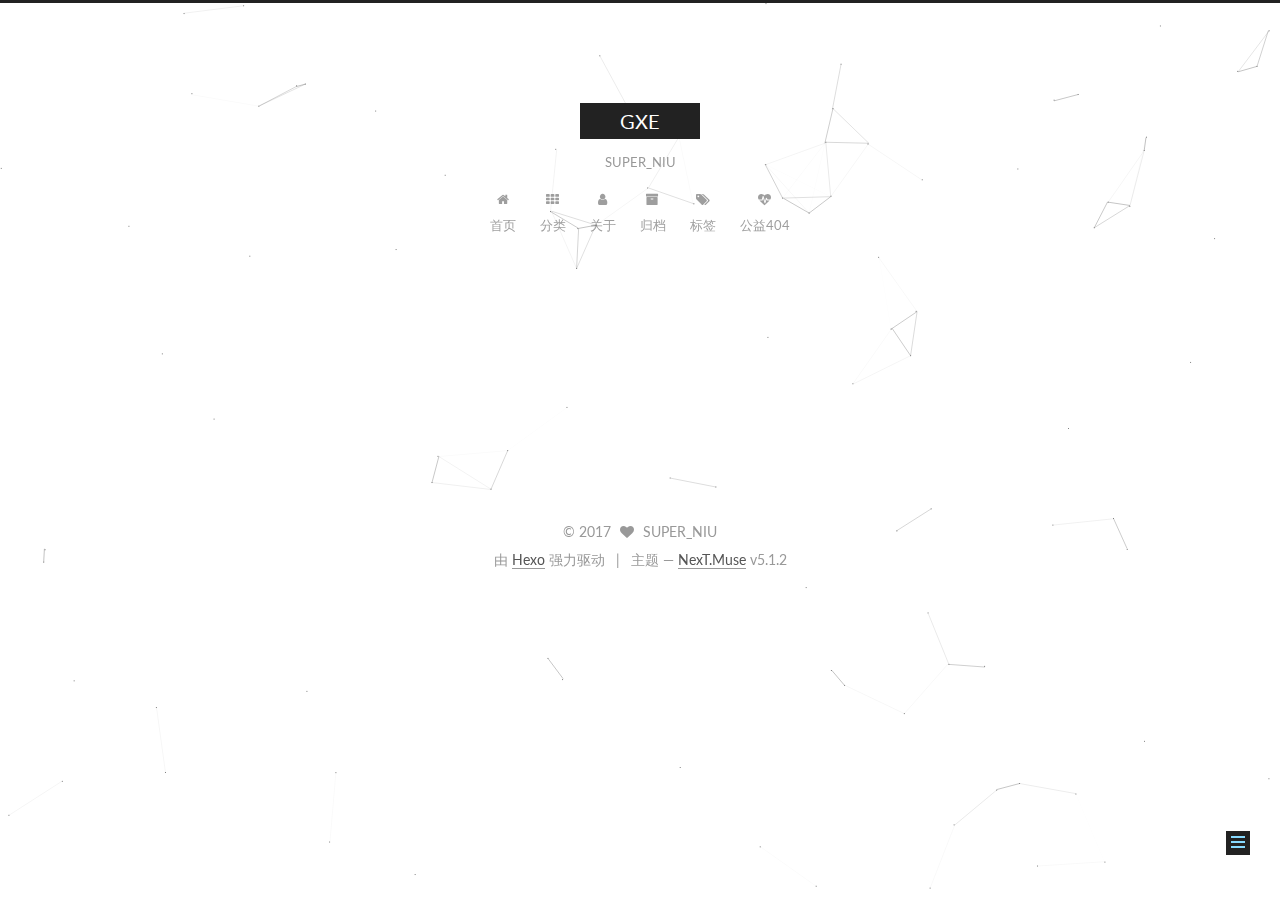
<file: 2017/08/27/hello-world/index.html>
<!DOCTYPE html>



  


<html class="theme-next muse use-motion" lang="zh-Hans">
<head>
  <meta charset="UTF-8"/>
<meta http-equiv="X-UA-Compatible" content="IE=edge" />
<meta name="viewport" content="width=device-width, initial-scale=1, maximum-scale=1"/>
<meta name="theme-color" content="#222">









<meta http-equiv="Cache-Control" content="no-transform" />
<meta http-equiv="Cache-Control" content="no-siteapp" />
















  
  
  <link href="/lib/fancybox/source/jquery.fancybox.css?v=2.1.5" rel="stylesheet" type="text/css" />




  
  
  
  

  
    
    
  

  

  

  

  

  
    
    
    <link href="//fonts.googleapis.com/css?family=Lato:300,300italic,400,400italic,700,700italic&subset=latin,latin-ext" rel="stylesheet" type="text/css">
  






<link href="/lib/font-awesome/css/font-awesome.min.css?v=4.6.2" rel="stylesheet" type="text/css" />

<link href="/css/main.css?v=5.1.2" rel="stylesheet" type="text/css" />


  <meta name="keywords" content="Hexo, NexT" />








  <link rel="shortcut icon" type="image/x-icon" href="/favicon.ico?v=5.1.2" />






<meta name="description" content="每天进步一点">
<meta property="og:type" content="article">
<meta property="og:title" content="Hello World">
<meta property="og:url" content="http://niuxinhuai.com/2017/08/27/hello-world/index.html">
<meta property="og:site_name" content="myblog">
<meta property="og:description" content="每天进步一点">
<meta property="og:locale" content="zh-Hans">
<meta property="og:updated_time" content="2017-08-27T04:35:51.000Z">
<meta name="twitter:card" content="summary">
<meta name="twitter:title" content="Hello World">
<meta name="twitter:description" content="每天进步一点">



<script type="text/javascript" id="hexo.configurations">
  var NexT = window.NexT || {};
  var CONFIG = {
    root: '/',
    scheme: 'Muse',
    version: '5.1.2',
    sidebar: {"position":"left","display":"post","offset":12,"offset_float":12,"b2t":false,"scrollpercent":false,"onmobile":false},
    fancybox: true,
    tabs: true,
    motion: {"enable":true,"async":false,"transition":{"post_block":"fadeIn","post_header":"slideDownIn","post_body":"slideDownIn","coll_header":"slideLeftIn"}},
    duoshuo: {
      userId: '0',
      author: '博主'
    },
    algolia: {
      applicationID: '',
      apiKey: '',
      indexName: '',
      hits: {"per_page":10},
      labels: {"input_placeholder":"Search for Posts","hits_empty":"We didn't find any results for the search: ${query}","hits_stats":"${hits} results found in ${time} ms"}
    }
  };
</script>



  <link rel="canonical" href="http://niuxinhuai.com/2017/08/27/hello-world/"/>





  <title>Hello World | myblog</title>
  








</head>

<body itemscope itemtype="http://schema.org/WebPage" lang="zh-Hans">

  
  
    
  

  <div class="container sidebar-position-left page-post-detail">
    <div class="headband"></div>

    <header id="header" class="header" itemscope itemtype="http://schema.org/WPHeader">
      <div class="header-inner"><div class="site-brand-wrapper">
  <div class="site-meta ">
    

    <div class="custom-logo-site-title">
      <a href="/"  class="brand" rel="start">
        <span class="logo-line-before"><i></i></span>
        <span class="site-title">GXE</span>
        <span class="logo-line-after"><i></i></span>
      </a>
    </div>
      
        <p class="site-subtitle">SUPER_NIU</p>
      
  </div>

  <div class="site-nav-toggle">
    <button>
      <span class="btn-bar"></span>
      <span class="btn-bar"></span>
      <span class="btn-bar"></span>
    </button>
  </div>
</div>

<nav class="site-nav">
  

  
    <ul id="menu" class="menu">
      
        
        <li class="menu-item menu-item-home">
          <a href="/" rel="section">
            
              <i class="menu-item-icon fa fa-fw fa-home"></i> <br />
            
            首页
          </a>
        </li>
      
        
        <li class="menu-item menu-item-categories">
          <a href="/categories/" rel="section">
            
              <i class="menu-item-icon fa fa-fw fa-th"></i> <br />
            
            分类
          </a>
        </li>
      
        
        <li class="menu-item menu-item-about">
          <a href="/about/" rel="section">
            
              <i class="menu-item-icon fa fa-fw fa-user"></i> <br />
            
            关于
          </a>
        </li>
      
        
        <li class="menu-item menu-item-archives">
          <a href="/archives/" rel="section">
            
              <i class="menu-item-icon fa fa-fw fa-archive"></i> <br />
            
            归档
          </a>
        </li>
      
        
        <li class="menu-item menu-item-tags">
          <a href="/tags/" rel="section">
            
              <i class="menu-item-icon fa fa-fw fa-tags"></i> <br />
            
            标签
          </a>
        </li>
      
        
        <li class="menu-item menu-item-commonweal">
          <a href="/404/" rel="section">
            
              <i class="menu-item-icon fa fa-fw fa-heartbeat"></i> <br />
            
            公益404
          </a>
        </li>
      

      
    </ul>
  

  
</nav>



 </div>
    </header>

    <main id="main" class="main">
      <div class="main-inner">
        <div class="content-wrap">
          <div id="content" class="content">
            

  <div id="posts" class="posts-expand">
    

  

  
  
  

  <article class="post post-type-normal" itemscope itemtype="http://schema.org/Article">
  
  
  
  <div class="post-block">
    <link itemprop="mainEntityOfPage" href="http://niuxinhuai.com/2017/08/27/hello-world/">

    <span hidden itemprop="author" itemscope itemtype="http://schema.org/Person">
      <meta itemprop="name" content="SUPER_NIU">
      <meta itemprop="description" content="">
      <meta itemprop="image" content="/images/avatar.gif">
    </span>

    <span hidden itemprop="publisher" itemscope itemtype="http://schema.org/Organization">
      <meta itemprop="name" content="myblog">
    </span>

    
      <header class="post-header">

        
        
          <h1 class="post-title" itemprop="name headline">Hello World</h1>
        

        <div class="post-meta">
          <span class="post-time">
            
              <span class="post-meta-item-icon">
                <i class="fa fa-calendar-o"></i>
              </span>
              
                <span class="post-meta-item-text">发表于</span>
              
              <time title="创建于" itemprop="dateCreated datePublished" datetime="2017-08-27T12:20:32+08:00">
                2017-08-27
              </time>
            

            

            
          </span>

          

          
            
          

          
          

          

          

          

        </div>
      </header>
    

    
    
    
    <div class="post-body" itemprop="articleBody">

      
      

      
        
      
    </div>
    
    
    

    

    

    

    <footer class="post-footer">
      

      
      
      

      

      
      
    </footer>
  </div>
  
  
  
  </article>



    <div class="post-spread">
      
    </div>
  </div>


          </div>
          


          
  <div class="comments" id="comments">
    
  </div>


        </div>
        
          
  
  <div class="sidebar-toggle">
    <div class="sidebar-toggle-line-wrap">
      <span class="sidebar-toggle-line sidebar-toggle-line-first"></span>
      <span class="sidebar-toggle-line sidebar-toggle-line-middle"></span>
      <span class="sidebar-toggle-line sidebar-toggle-line-last"></span>
    </div>
  </div>

  <aside id="sidebar" class="sidebar">
    
    <div class="sidebar-inner">

      

      

      <section class="site-overview sidebar-panel sidebar-panel-active">
        <div class="site-author motion-element" itemprop="author" itemscope itemtype="http://schema.org/Person">
          <img class="site-author-image" itemprop="image"
               src="/images/avatar.gif"
               alt="SUPER_NIU" />
          <p class="site-author-name" itemprop="name">SUPER_NIU</p>
           
              <p class="site-description motion-element" itemprop="description">每天进步一点</p>
          
        </div>
        <nav class="site-state motion-element">

          
            <div class="site-state-item site-state-posts">
            
              <a href="/archives/">
            
                <span class="site-state-item-count">1</span>
                <span class="site-state-item-name">日志</span>
              </a>
            </div>
          

          

          

        </nav>

        

        <div class="links-of-author motion-element">
          
        </div>

        
        

        
        

        


      </section>

      

      

    </div>
  </aside>


        
      </div>
    </main>

    <footer id="footer" class="footer">
      <div class="footer-inner">
        <div class="copyright" >
  
  &copy; 
  <span itemprop="copyrightYear">2017</span>
  <span class="with-love">
    <i class="fa fa-heart"></i>
  </span>
  <span class="author" itemprop="copyrightHolder">SUPER_NIU</span>

  
</div>


  <div class="powered-by">由 <a class="theme-link" href="https://hexo.io">Hexo</a> 强力驱动</div>

  <span class="post-meta-divider">|</span>

  <div class="theme-info">主题 &mdash; <a class="theme-link" href="https://github.com/iissnan/hexo-theme-next">NexT.Muse</a> v5.1.2</div>


        







        
      </div>
    </footer>

    
      <div class="back-to-top">
        <i class="fa fa-arrow-up"></i>
        
      </div>
    

  </div>

  

<script type="text/javascript">
  if (Object.prototype.toString.call(window.Promise) !== '[object Function]') {
    window.Promise = null;
  }
</script>









  


  











  
  <script type="text/javascript" src="/lib/jquery/index.js?v=2.1.3"></script>

  
  <script type="text/javascript" src="/lib/fastclick/lib/fastclick.min.js?v=1.0.6"></script>

  
  <script type="text/javascript" src="/lib/jquery_lazyload/jquery.lazyload.js?v=1.9.7"></script>

  
  <script type="text/javascript" src="/lib/velocity/velocity.min.js?v=1.2.1"></script>

  
  <script type="text/javascript" src="/lib/velocity/velocity.ui.min.js?v=1.2.1"></script>

  
  <script type="text/javascript" src="/lib/fancybox/source/jquery.fancybox.pack.js?v=2.1.5"></script>

  
  <script type="text/javascript" src="/lib/canvas-nest/canvas-nest.min.js"></script>


  


  <script type="text/javascript" src="/js/src/utils.js?v=5.1.2"></script>

  <script type="text/javascript" src="/js/src/motion.js?v=5.1.2"></script>



  
  

  <script type="text/javascript" src="/js/src/scrollspy.js?v=5.1.2"></script>
<script type="text/javascript" src="/js/src/post-details.js?v=5.1.2"></script>


  
  <script type="text/javascript" src="/js/src/scrollspy.js?v=5.1.2"></script>
<script type="text/javascript" src="/js/src/post-details.js?v=5.1.2"></script>



  


  <script type="text/javascript" src="/js/src/bootstrap.js?v=5.1.2"></script>



  


  




	





  





  








  





  

  

  

  

  

  

</body>
</html>
</file>
<file: css/style.css>
body {
  width: 100%;
}
body:before,
body:after {
  content: "";
  display: table;
}
body:after {
  clear: both;
}
html,
body,
div,
span,
applet,
object,
iframe,
h1,
h2,
h3,
h4,
h5,
h6,
p,
blockquote,
pre,
a,
abbr,
acronym,
address,
big,
cite,
code,
del,
dfn,
em,
img,
ins,
kbd,
q,
s,
samp,
small,
strike,
strong,
sub,
sup,
tt,
var,
dl,
dt,
dd,
ol,
ul,
li,
fieldset,
form,
label,
legend,
table,
caption,
tbody,
tfoot,
thead,
tr,
th,
td {
  margin: 0;
  padding: 0;
  border: 0;
  outline: 0;
  font-weight: inherit;
  font-style: inherit;
  font-family: inherit;
  font-size: 100%;
  vertical-align: baseline;
}
body {
  line-height: 1;
  color: #000;
  background: #fff;
}
ol,
ul {
  list-style: none;
}
table {
  border-collapse: separate;
  border-spacing: 0;
  vertical-align: middle;
}
caption,
th,
td {
  text-align: left;
  font-weight: normal;
  vertical-align: middle;
}
a img {
  border: none;
}
input,
button {
  margin: 0;
  padding: 0;
}
input::-moz-focus-inner,
button::-moz-focus-inner {
  border: 0;
  padding: 0;
}
@font-face {
  font-family: FontAwesome;
  font-style: normal;
  font-weight: normal;
  src: url("fonts/fontawesome-webfont.eot?v=#4.0.3");
  src: url("fonts/fontawesome-webfont.eot?#iefix&v=#4.0.3") format("embedded-opentype"), url("fonts/fontawesome-webfont.woff?v=#4.0.3") format("woff"), url("fonts/fontawesome-webfont.ttf?v=#4.0.3") format("truetype"), url("fonts/fontawesome-webfont.svg#fontawesomeregular?v=#4.0.3") format("svg");
}
html,
body,
#container {
  height: 100%;
}
body {
  background: #eee;
  font: 14px "Helvetica Neue", Helvetica, Arial, sans-serif;
  -webkit-text-size-adjust: 100%;
}
.outer {
  max-width: 1220px;
  margin: 0 auto;
  padding: 0 20px;
}
.outer:before,
.outer:after {
  content: "";
  display: table;
}
.outer:after {
  clear: both;
}
.inner {
  display: inline;
  float: left;
  width: 98.33333333333333%;
  margin: 0 0.833333333333333%;
}
.left,
.alignleft {
  float: left;
}
.right,
.alignright {
  float: right;
}
.clear {
  clear: both;
}
#container {
  position: relative;
}
.mobile-nav-on {
  overflow: hidden;
}
#wrap {
  height: 100%;
  width: 100%;
  position: absolute;
  top: 0;
  left: 0;
  -webkit-transition: 0.2s ease-out;
  -moz-transition: 0.2s ease-out;
  -ms-transition: 0.2s ease-out;
  transition: 0.2s ease-out;
  z-index: 1;
  background: #eee;
}
.mobile-nav-on #wrap {
  left: 280px;
}
@media screen and (min-width: 768px) {
  #main {
    display: inline;
    float: left;
    width: 73.33333333333333%;
    margin: 0 0.833333333333333%;
  }
}
.article-date,
.article-category-link,
.archive-year,
.widget-title {
  text-decoration: none;
  text-transform: uppercase;
  letter-spacing: 2px;
  color: #999;
  margin-bottom: 1em;
  margin-left: 5px;
  line-height: 1em;
  text-shadow: 0 1px #fff;
  font-weight: bold;
}
.article-inner,
.archive-article-inner {
  background: #fff;
  -webkit-box-shadow: 1px 2px 3px #ddd;
  box-shadow: 1px 2px 3px #ddd;
  border: 1px solid #ddd;
  border-radius: 3px;
}
.article-entry h1,
.widget h1 {
  font-size: 2em;
}
.article-entry h2,
.widget h2 {
  font-size: 1.5em;
}
.article-entry h3,
.widget h3 {
  font-size: 1.3em;
}
.article-entry h4,
.widget h4 {
  font-size: 1.2em;
}
.article-entry h5,
.widget h5 {
  font-size: 1em;
}
.article-entry h6,
.widget h6 {
  font-size: 1em;
  color: #999;
}
.article-entry hr,
.widget hr {
  border: 1px dashed #ddd;
}
.article-entry strong,
.widget strong {
  font-weight: bold;
}
.article-entry em,
.widget em,
.article-entry cite,
.widget cite {
  font-style: italic;
}
.article-entry sup,
.widget sup,
.article-entry sub,
.widget sub {
  font-size: 0.75em;
  line-height: 0;
  position: relative;
  vertical-align: baseline;
}
.article-entry sup,
.widget sup {
  top: -0.5em;
}
.article-entry sub,
.widget sub {
  bottom: -0.2em;
}
.article-entry small,
.widget small {
  font-size: 0.85em;
}
.article-entry acronym,
.widget acronym,
.article-entry abbr,
.widget abbr {
  border-bottom: 1px dotted;
}
.article-entry ul,
.widget ul,
.article-entry ol,
.widget ol,
.article-entry dl,
.widget dl {
  margin: 0 20px;
  line-height: 1.6em;
}
.article-entry ul ul,
.widget ul ul,
.article-entry ol ul,
.widget ol ul,
.article-entry ul ol,
.widget ul ol,
.article-entry ol ol,
.widget ol ol {
  margin-top: 0;
  margin-bottom: 0;
}
.article-entry ul,
.widget ul {
  list-style: disc;
}
.article-entry ol,
.widget ol {
  list-style: decimal;
}
.article-entry dt,
.widget dt {
  font-weight: bold;
}
#header {
  height: 300px;
  position: relative;
  border-bottom: 1px solid #ddd;
}
#header:before,
#header:after {
  content: "";
  position: absolute;
  left: 0;
  right: 0;
  height: 40px;
}
#header:before {
  top: 0;
  background: -webkit-linear-gradient(rgba(0,0,0,0.2), transparent);
  background: -moz-linear-gradient(rgba(0,0,0,0.2), transparent);
  background: -ms-linear-gradient(rgba(0,0,0,0.2), transparent);
  background: linear-gradient(rgba(0,0,0,0.2), transparent);
}
#header:after {
  bottom: 0;
  background: -webkit-linear-gradient(transparent, rgba(0,0,0,0.2));
  background: -moz-linear-gradient(transparent, rgba(0,0,0,0.2));
  background: -ms-linear-gradient(transparent, rgba(0,0,0,0.2));
  background: linear-gradient(transparent, rgba(0,0,0,0.2));
}
#header-outer {
  height: 100%;
  position: relative;
}
#header-inner {
  position: relative;
  overflow: hidden;
}
#banner {
  position: absolute;
  top: 0;
  left: 0;
  width: 100%;
  height: 100%;
  background: url("images/banner.jpg") center #000;
  -webkit-background-size: cover;
  -moz-background-size: cover;
  background-size: cover;
  z-index: -1;
}
#header-title {
  text-align: center;
  height: 40px;
  position: absolute;
  top: 50%;
  left: 0;
  margin-top: -20px;
}
#logo,
#subtitle {
  text-decoration: none;
  color: #fff;
  font-weight: 300;
  text-shadow: 0 1px 4px rgba(0,0,0,0.3);
}
#logo {
  font-size: 40px;
  line-height: 40px;
  letter-spacing: 2px;
}
#subtitle {
  font-size: 16px;
  line-height: 16px;
  letter-spacing: 1px;
}
#subtitle-wrap {
  margin-top: 16px;
}
#main-nav {
  float: left;
  margin-left: -15px;
}
.nav-icon,
.main-nav-link {
  float: left;
  color: #fff;
  opacity: 0.6;
  text-decoration: none;
  text-shadow: 0 1px rgba(0,0,0,0.2);
  -webkit-transition: opacity 0.2s;
  -moz-transition: opacity 0.2s;
  -ms-transition: opacity 0.2s;
  transition: opacity 0.2s;
  display: block;
  padding: 20px 15px;
}
.nav-icon:hover,
.main-nav-link:hover {
  opacity: 1;
}
.nav-icon {
  font-family: FontAwesome;
  text-align: center;
  font-size: 14px;
  width: 14px;
  height: 14px;
  padding: 20px 15px;
  position: relative;
  cursor: pointer;
}
.main-nav-link {
  font-weight: 300;
  letter-spacing: 1px;
}
@media screen and (max-width: 479px) {
  .main-nav-link {
    display: none;
  }
}
#main-nav-toggle {
  display: none;
}
#main-nav-toggle:before {
  content: "\f0c9";
}
@media screen and (max-width: 479px) {
  #main-nav-toggle {
    display: block;
  }
}
#sub-nav {
  float: right;
  margin-right: -15px;
}
#nav-rss-link:before {
  content: "\f09e";
}
#nav-search-btn:before {
  content: "\f002";
}
#search-form-wrap {
  position: absolute;
  top: 15px;
  width: 150px;
  height: 30px;
  right: -150px;
  opacity: 0;
  -webkit-transition: 0.2s ease-out;
  -moz-transition: 0.2s ease-out;
  -ms-transition: 0.2s ease-out;
  transition: 0.2s ease-out;
}
#search-form-wrap.on {
  opacity: 1;
  right: 0;
}
@media screen and (max-width: 479px) {
  #search-form-wrap {
    width: 100%;
    right: -100%;
  }
}
.search-form {
  position: absolute;
  top: 0;
  left: 0;
  right: 0;
  background: #fff;
  padding: 5px 15px;
  border-radius: 15px;
  -webkit-box-shadow: 0 0 10px rgba(0,0,0,0.3);
  box-shadow: 0 0 10px rgba(0,0,0,0.3);
}
.search-form-input {
  border: none;
  background: none;
  color: #555;
  width: 100%;
  font: 13px "Helvetica Neue", Helvetica, Arial, sans-serif;
  outline: none;
}
.search-form-input::-webkit-search-results-decoration,
.search-form-input::-webkit-search-cancel-button {
  -webkit-appearance: none;
}
.search-form-submit {
  position: absolute;
  top: 50%;
  right: 10px;
  margin-top: -7px;
  font: 13px FontAwesome;
  border: none;
  background: none;
  color: #bbb;
  cursor: pointer;
}
.search-form-submit:hover,
.search-form-submit:focus {
  color: #777;
}
.article {
  margin: 50px 0;
}
.article-inner {
  overflow: hidden;
}
.article-meta:before,
.article-meta:after {
  content: "";
  display: table;
}
.article-meta:after {
  clear: both;
}
.article-date {
  float: left;
}
.article-category {
  float: left;
  line-height: 1em;
  color: #ccc;
  text-shadow: 0 1px #fff;
  margin-left: 8px;
}
.article-category:before {
  content: "\2022";
}
.article-category-link {
  margin: 0 12px 1em;
}
.article-header {
  padding: 20px 20px 0;
}
.article-title {
  text-decoration: none;
  font-size: 2em;
  font-weight: bold;
  color: #555;
  line-height: 1.1em;
  -webkit-transition: color 0.2s;
  -moz-transition: color 0.2s;
  -ms-transition: color 0.2s;
  transition: color 0.2s;
}
a.article-title:hover {
  color: #258fb8;
}
.article-entry {
  color: #555;
  padding: 0 20px;
}
.article-entry:before,
.article-entry:after {
  content: "";
  display: table;
}
.article-entry:after {
  clear: both;
}
.article-entry p,
.article-entry table {
  line-height: 1.6em;
  margin: 1.6em 0;
}
.article-entry h1,
.article-entry h2,
.article-entry h3,
.article-entry h4,
.article-entry h5,
.article-entry h6 {
  font-weight: bold;
}
.article-entry h1,
.article-entry h2,
.article-entry h3,
.article-entry h4,
.article-entry h5,
.article-entry h6 {
  line-height: 1.1em;
  margin: 1.1em 0;
}
.article-entry a {
  color: #258fb8;
  text-decoration: none;
}
.article-entry a:hover {
  text-decoration: underline;
}
.article-entry ul,
.article-entry ol,
.article-entry dl {
  margin-top: 1.6em;
  margin-bottom: 1.6em;
}
.article-entry img,
.article-entry video {
  max-width: 100%;
  height: auto;
  display: block;
  margin: auto;
}
.article-entry iframe {
  border: none;
}
.article-entry table {
  width: 100%;
  border-collapse: collapse;
  border-spacing: 0;
}
.article-entry th {
  font-weight: bold;
  border-bottom: 3px solid #ddd;
  padding-bottom: 0.5em;
}
.article-entry td {
  border-bottom: 1px solid #ddd;
  padding: 10px 0;
}
.article-entry blockquote {
  font-family: Georgia, "Times New Roman", serif;
  font-size: 1.4em;
  margin: 1.6em 20px;
  text-align: center;
}
.article-entry blockquote footer {
  font-size: 14px;
  margin: 1.6em 0;
  font-family: "Helvetica Neue", Helvetica, Arial, sans-serif;
}
.article-entry blockquote footer cite:before {
  content: "—";
  padding: 0 0.5em;
}
.article-entry .pullquote {
  text-align: left;
  width: 45%;
  margin: 0;
}
.article-entry .pullquote.left {
  margin-left: 0.5em;
  margin-right: 1em;
}
.article-entry .pullquote.right {
  margin-right: 0.5em;
  margin-left: 1em;
}
.article-entry .caption {
  color: #999;
  display: block;
  font-size: 0.9em;
  margin-top: 0.5em;
  position: relative;
  text-align: center;
}
.article-entry .video-container {
  position: relative;
  padding-top: 56.25%;
  height: 0;
  overflow: hidden;
}
.article-entry .video-container iframe,
.article-entry .video-container object,
.article-entry .video-container embed {
  position: absolute;
  top: 0;
  left: 0;
  width: 100%;
  height: 100%;
  margin-top: 0;
}
.article-more-link a {
  display: inline-block;
  line-height: 1em;
  padding: 6px 15px;
  border-radius: 15px;
  background: #eee;
  color: #999;
  text-shadow: 0 1px #fff;
  text-decoration: none;
}
.article-more-link a:hover {
  background: #258fb8;
  color: #fff;
  text-decoration: none;
  text-shadow: 0 1px #1e7293;
}
.article-footer {
  font-size: 0.85em;
  line-height: 1.6em;
  border-top: 1px solid #ddd;
  padding-top: 1.6em;
  margin: 0 20px 20px;
}
.article-footer:before,
.article-footer:after {
  content: "";
  display: table;
}
.article-footer:after {
  clear: both;
}
.article-footer a {
  color: #999;
  text-decoration: none;
}
.article-footer a:hover {
  color: #555;
}
.article-tag-list-item {
  float: left;
  margin-right: 10px;
}
.article-tag-list-link:before {
  content: "#";
}
.article-comment-link {
  float: right;
}
.article-comment-link:before {
  content: "\f075";
  font-family: FontAwesome;
  padding-right: 8px;
}
.article-share-link {
  cursor: pointer;
  float: right;
  margin-left: 20px;
}
.article-share-link:before {
  content: "\f064";
  font-family: FontAwesome;
  padding-right: 6px;
}
#article-nav {
  position: relative;
}
#article-nav:before,
#article-nav:after {
  content: "";
  display: table;
}
#article-nav:after {
  clear: both;
}
@media screen and (min-width: 768px) {
  #article-nav {
    margin: 50px 0;
  }
  #article-nav:before {
    width: 8px;
    height: 8px;
    position: absolute;
    top: 50%;
    left: 50%;
    margin-top: -4px;
    margin-left: -4px;
    content: "";
    border-radius: 50%;
    background: #ddd;
    -webkit-box-shadow: 0 1px 2px #fff;
    box-shadow: 0 1px 2px #fff;
  }
}
.article-nav-link-wrap {
  text-decoration: none;
  text-shadow: 0 1px #fff;
  color: #999;
  -webkit-box-sizing: border-box;
  -moz-box-sizing: border-box;
  box-sizing: border-box;
  margin-top: 50px;
  text-align: center;
  display: block;
}
.article-nav-link-wrap:hover {
  color: #555;
}
@media screen and (min-width: 768px) {
  .article-nav-link-wrap {
    width: 50%;
    margin-top: 0;
  }
}
@media screen and (min-width: 768px) {
  #article-nav-newer {
    float: left;
    text-align: right;
    padding-right: 20px;
  }
}
@media screen and (min-width: 768px) {
  #article-nav-older {
    float: right;
    text-align: left;
    padding-left: 20px;
  }
}
.article-nav-caption {
  text-transform: uppercase;
  letter-spacing: 2px;
  color: #ddd;
  line-height: 1em;
  font-weight: bold;
}
#article-nav-newer .article-nav-caption {
  margin-right: -2px;
}
.article-nav-title {
  font-size: 0.85em;
  line-height: 1.6em;
  margin-top: 0.5em;
}
.article-share-box {
  position: absolute;
  display: none;
  background: #fff;
  -webkit-box-shadow: 1px 2px 10px rgba(0,0,0,0.2);
  box-shadow: 1px 2px 10px rgba(0,0,0,0.2);
  border-radius: 3px;
  margin-left: -145px;
  overflow: hidden;
  z-index: 1;
}
.article-share-box.on {
  display: block;
}
.article-share-input {
  width: 100%;
  background: none;
  -webkit-box-sizing: border-box;
  -moz-box-sizing: border-box;
  box-sizing: border-box;
  font: 14px "Helvetica Neue", Helvetica, Arial, sans-serif;
  padding: 0 15px;
  color: #555;
  outline: none;
  border: 1px solid #ddd;
  border-radius: 3px 3px 0 0;
  height: 36px;
  line-height: 36px;
}
.article-share-links {
  background: #eee;
}
.article-share-links:before,
.article-share-links:after {
  content: "";
  display: table;
}
.article-share-links:after {
  clear: both;
}
.article-share-twitter,
.article-share-facebook,
.article-share-pinterest,
.article-share-google {
  width: 50px;
  height: 36px;
  display: block;
  float: left;
  position: relative;
  color: #999;
  text-shadow: 0 1px #fff;
}
.article-share-twitter:before,
.article-share-facebook:before,
.article-share-pinterest:before,
.article-share-google:before {
  font-size: 20px;
  font-family: FontAwesome;
  width: 20px;
  height: 20px;
  position: absolute;
  top: 50%;
  left: 50%;
  margin-top: -10px;
  margin-left: -10px;
  text-align: center;
}
.article-share-twitter:hover,
.article-share-facebook:hover,
.article-share-pinterest:hover,
.article-share-google:hover {
  color: #fff;
}
.article-share-twitter:before {
  content: "\f099";
}
.article-share-twitter:hover {
  background: #00aced;
  text-shadow: 0 1px #008abe;
}
.article-share-facebook:before {
  content: "\f09a";
}
.article-share-facebook:hover {
  background: #3b5998;
  text-shadow: 0 1px #2f477a;
}
.article-share-pinterest:before {
  content: "\f0d2";
}
.article-share-pinterest:hover {
  background: #cb2027;
  text-shadow: 0 1px #a21a1f;
}
.article-share-google:before {
  content: "\f0d5";
}
.article-share-google:hover {
  background: #dd4b39;
  text-shadow: 0 1px #be3221;
}
.article-gallery {
  background: #000;
  position: relative;
}
.article-gallery-photos {
  position: relative;
  overflow: hidden;
}
.article-gallery-img {
  display: none;
  max-width: 100%;
}
.article-gallery-img:first-child {
  display: block;
}
.article-gallery-img.loaded {
  position: absolute;
  display: block;
}
.article-gallery-img img {
  display: block;
  max-width: 100%;
  margin: 0 auto;
}
#comments {
  background: #fff;
  -webkit-box-shadow: 1px 2px 3px #ddd;
  box-shadow: 1px 2px 3px #ddd;
  padding: 20px;
  border: 1px solid #ddd;
  border-radius: 3px;
  margin: 50px 0;
}
#comments a {
  color: #258fb8;
}
.archives-wrap {
  margin: 50px 0;
}
.archives:before,
.archives:after {
  content: "";
  display: table;
}
.archives:after {
  clear: both;
}
.archive-year-wrap {
  margin-bottom: 1em;
}
.archives {
  -webkit-column-gap: 10px;
  -moz-column-gap: 10px;
  column-gap: 10px;
}
@media screen and (min-width: 480px) and (max-width: 767px) {
  .archives {
    -webkit-column-count: 2;
    -moz-column-count: 2;
    column-count: 2;
  }
}
@media screen and (min-width: 768px) {
  .archives {
    -webkit-column-count: 3;
    -moz-column-count: 3;
    column-count: 3;
  }
}
.archive-article {
  -webkit-column-break-inside: avoid;
  page-break-inside: avoid;
  overflow: hidden;
  break-inside: avoid-column;
}
.archive-article-inner {
  padding: 10px;
  margin-bottom: 15px;
}
.archive-article-title {
  text-decoration: none;
  font-weight: bold;
  color: #555;
  -webkit-transition: color 0.2s;
  -moz-transition: color 0.2s;
  -ms-transition: color 0.2s;
  transition: color 0.2s;
  line-height: 1.6em;
}
.archive-article-title:hover {
  color: #258fb8;
}
.archive-article-footer {
  margin-top: 1em;
}
.archive-article-date {
  color: #999;
  text-decoration: none;
  font-size: 0.85em;
  line-height: 1em;
  margin-bottom: 0.5em;
  display: block;
}
#page-nav {
  margin: 50px auto;
  background: #fff;
  -webkit-box-shadow: 1px 2px 3px #ddd;
  box-shadow: 1px 2px 3px #ddd;
  border: 1px solid #ddd;
  border-radius: 3px;
  text-align: center;
  color: #999;
  overflow: hidden;
}
#page-nav:before,
#page-nav:after {
  content: "";
  display: table;
}
#page-nav:after {
  clear: both;
}
#page-nav a,
#page-nav span {
  padding: 10px 20px;
  line-height: 1;
  height: 2ex;
}
#page-nav a {
  color: #999;
  text-decoration: none;
}
#page-nav a:hover {
  background: #999;
  color: #fff;
}
#page-nav .prev {
  float: left;
}
#page-nav .next {
  float: right;
}
#page-nav .page-number {
  display: inline-block;
}
@media screen and (max-width: 479px) {
  #page-nav .page-number {
    display: none;
  }
}
#page-nav .current {
  color: #555;
  font-weight: bold;
}
#page-nav .space {
  color: #ddd;
}
#footer {
  background: #262a30;
  padding: 50px 0;
  border-top: 1px solid #ddd;
  color: #999;
}
#footer a {
  color: #258fb8;
  text-decoration: none;
}
#footer a:hover {
  text-decoration: underline;
}
#footer-info {
  line-height: 1.6em;
  font-size: 0.85em;
}
.article-entry pre,
.article-entry .highlight {
  background: #2d2d2d;
  margin: 0 -20px;
  padding: 15px 20px;
  border-style: solid;
  border-color: #ddd;
  border-width: 1px 0;
  overflow: auto;
  color: #ccc;
  line-height: 22.400000000000002px;
}
.article-entry .highlight .gutter pre,
.article-entry .gist .gist-file .gist-data .line-numbers {
  color: #666;
  font-size: 0.85em;
}
.article-entry pre,
.article-entry code {
  font-family: "Source Code Pro", Consolas, Monaco, Menlo, Consolas, monospace;
}
.article-entry code {
  background: #eee;
  text-shadow: 0 1px #fff;
  padding: 0 0.3em;
}
.article-entry pre code {
  background: none;
  text-shadow: none;
  padding: 0;
}
.article-entry .highlight pre {
  border: none;
  margin: 0;
  padding: 0;
}
.article-entry .highlight table {
  margin: 0;
  width: auto;
}
.article-entry .highlight td {
  border: none;
  padding: 0;
}
.article-entry .highlight figcaption {
  font-size: 0.85em;
  color: #999;
  line-height: 1em;
  margin-bottom: 1em;
}
.article-entry .highlight figcaption:before,
.article-entry .highlight figcaption:after {
  content: "";
  display: table;
}
.article-entry .highlight figcaption:after {
  clear: both;
}
.article-entry .highlight figcaption a {
  float: right;
}
.article-entry .highlight .gutter pre {
  text-align: right;
  padding-right: 20px;
}
.article-entry .highlight .line {
  height: 22.400000000000002px;
}
.article-entry .highlight .line.marked {
  background: #515151;
}
.article-entry .gist {
  margin: 0 -20px;
  border-style: solid;
  border-color: #ddd;
  border-width: 1px 0;
  background: #2d2d2d;
  padding: 15px 20px 15px 0;
}
.article-entry .gist .gist-file {
  border: none;
  font-family: "Source Code Pro", Consolas, Monaco, Menlo, Consolas, monospace;
  margin: 0;
}
.article-entry .gist .gist-file .gist-data {
  background: none;
  border: none;
}
.article-entry .gist .gist-file .gist-data .line-numbers {
  background: none;
  border: none;
  padding: 0 20px 0 0;
}
.article-entry .gist .gist-file .gist-data .line-data {
  padding: 0 !important;
}
.article-entry .gist .gist-file .highlight {
  margin: 0;
  padding: 0;
  border: none;
}
.article-entry .gist .gist-file .gist-meta {
  background: #2d2d2d;
  color: #999;
  font: 0.85em "Helvetica Neue", Helvetica, Arial, sans-serif;
  text-shadow: 0 0;
  padding: 0;
  margin-top: 1em;
  margin-left: 20px;
}
.article-entry .gist .gist-file .gist-meta a {
  color: #258fb8;
  font-weight: normal;
}
.article-entry .gist .gist-file .gist-meta a:hover {
  text-decoration: underline;
}
pre .comment,
pre .title {
  color: #999;
}
pre .variable,
pre .attribute,
pre .tag,
pre .regexp,
pre .ruby .constant,
pre .xml .tag .title,
pre .xml .pi,
pre .xml .doctype,
pre .html .doctype,
pre .css .id,
pre .css .class,
pre .css .pseudo {
  color: #f2777a;
}
pre .number,
pre .preprocessor,
pre .built_in,
pre .literal,
pre .params,
pre .constant {
  color: #f99157;
}
pre .class,
pre .ruby .class .title,
pre .css .rules .attribute {
  color: #9c9;
}
pre .string,
pre .value,
pre .inheritance,
pre .header,
pre .ruby .symbol,
pre .xml .cdata {
  color: #9c9;
}
pre .css .hexcolor {
  color: #6cc;
}
pre .function,
pre .python .decorator,
pre .python .title,
pre .ruby .function .title,
pre .ruby .title .keyword,
pre .perl .sub,
pre .javascript .title,
pre .coffeescript .title {
  color: #69c;
}
pre .keyword,
pre .javascript .function {
  color: #c9c;
}
@media screen and (max-width: 479px) {
  #mobile-nav {
    position: absolute;
    top: 0;
    left: 0;
    width: 280px;
    height: 100%;
    background: #191919;
    border-right: 1px solid #fff;
  }
}
@media screen and (max-width: 479px) {
  .mobile-nav-link {
    display: block;
    color: #999;
    text-decoration: none;
    padding: 15px 20px;
    font-weight: bold;
  }
  .mobile-nav-link:hover {
    color: #fff;
  }
}
@media screen and (min-width: 768px) {
  #sidebar {
    display: inline;
    float: left;
    width: 23.333333333333332%;
    margin: 0 0.833333333333333%;
  }
}
.widget-wrap {
  margin: 50px 0;
}
.widget {
  color: #777;
  text-shadow: 0 1px #fff;
  background: #ddd;
  -webkit-box-shadow: 0 -1px 4px #ccc inset;
  box-shadow: 0 -1px 4px #ccc inset;
  border: 1px solid #ccc;
  padding: 15px;
  border-radius: 3px;
}
.widget a {
  color: #258fb8;
  text-decoration: none;
}
.widget a:hover {
  text-decoration: underline;
}
.widget ul ul,
.widget ol ul,
.widget dl ul,
.widget ul ol,
.widget ol ol,
.widget dl ol,
.widget ul dl,
.widget ol dl,
.widget dl dl {
  margin-left: 15px;
  list-style: disc;
}
.widget {
  line-height: 1.6em;
  word-wrap: break-word;
  font-size: 0.9em;
}
.widget ul,
.widget ol {
  list-style: none;
  margin: 0;
}
.widget ul ul,
.widget ol ul,
.widget ul ol,
.widget ol ol {
  margin: 0 20px;
}
.widget ul ul,
.widget ol ul {
  list-style: disc;
}
.widget ul ol,
.widget ol ol {
  list-style: decimal;
}
.category-list-count,
.tag-list-count,
.archive-list-count {
  padding-left: 5px;
  color: #999;
  font-size: 0.85em;
}
.category-list-count:before,
.tag-list-count:before,
.archive-list-count:before {
  content: "(";
}
.category-list-count:after,
.tag-list-count:after,
.archive-list-count:after {
  content: ")";
}
.tagcloud a {
  margin-right: 5px;
  display: inline-block;
}
</file>
<file: css/main.css>
/* normalize.css v3.0.2 | MIT License | git.io/normalize */
html {
  font-family: sans-serif; /* 1 */
  -ms-text-size-adjust: 100%; /* 2 */
  -webkit-text-size-adjust: 100%; /* 2 */
}
body {
  margin: 0;
}
article,
aside,
details,
figcaption,
figure,
footer,
header,
hgroup,
main,
menu,
nav,
section,
summary {
  display: block;
}
audio,
canvas,
progress,
video {
  display: inline-block; /* 1 */
  vertical-align: baseline; /* 2 */
}
audio:not([controls]) {
  display: none;
  height: 0;
}
[hidden],
template {
  display: none;
}
a {
  background-color: transparent;
}
a:active,
a:hover {
  outline: 0;
}
abbr[title] {
  border-bottom: 1px dotted;
}
b,
strong {
  font-weight: bold;
}
dfn {
  font-style: italic;
}
h1 {
  font-size: 2em;
  margin: 0.67em 0;
}
mark {
  background: #ff0;
  color: #000;
}
small {
  font-size: 80%;
}
sub,
sup {
  font-size: 75%;
  line-height: 0;
  position: relative;
  vertical-align: baseline;
}
sup {
  top: -0.5em;
}
sub {
  bottom: -0.25em;
}
img {
  border: 0;
}
svg:not(:root) {
  overflow: hidden;
}
figure {
  margin: 1em 40px;
}
hr {
  -moz-box-sizing: content-box;
  box-sizing: content-box;
  height: 0;
}
pre {
  overflow: auto;
}
code,
kbd,
pre,
samp {
  font-family: monospace, monospace;
  font-size: 1em;
}
button,
input,
optgroup,
select,
textarea {
  color: inherit; /* 1 */
  font: inherit; /* 2 */
  margin: 0; /* 3 */
}
button {
  overflow: visible;
}
button,
select {
  text-transform: none;
}
button,
html input[type="button"],
input[type="reset"],
input[type="submit"] {
  -webkit-appearance: button; /* 2 */
  cursor: pointer; /* 3 */
}
button[disabled],
html input[disabled] {
  cursor: default;
}
button::-moz-focus-inner,
input::-moz-focus-inner {
  border: 0;
  padding: 0;
}
input {
  line-height: normal;
}
input[type="checkbox"],
input[type="radio"] {
  box-sizing: border-box; /* 1 */
  padding: 0; /* 2 */
}
input[type="number"]::-webkit-inner-spin-button,
input[type="number"]::-webkit-outer-spin-button {
  height: auto;
}
input[type="search"] {
  -webkit-appearance: textfield; /* 1 */
  -moz-box-sizing: content-box;
  -webkit-box-sizing: content-box; /* 2 */
  box-sizing: content-box;
}
input[type="search"]::-webkit-search-cancel-button,
input[type="search"]::-webkit-search-decoration {
  -webkit-appearance: none;
}
fieldset {
  border: 1px solid #c0c0c0;
  margin: 0 2px;
  padding: 0.35em 0.625em 0.75em;
}
legend {
  border: 0; /* 1 */
  padding: 0; /* 2 */
}
textarea {
  overflow: auto;
}
optgroup {
  font-weight: bold;
}
table {
  border-collapse: collapse;
  border-spacing: 0;
}
td,
th {
  padding: 0;
}
::selection {
  background: #262a30;
  color: #fff;
}
body {
  position: relative;
  font-family: 'Lato', "PingFang SC", "Microsoft YaHei", sans-serif;
  font-size: 14px;
  line-height: 2;
  color: #555;
  background: #fff;
}
@media (max-width: 767px) {
  body {
    padding-right: 0 !important;
  }
}
@media (min-width: 768px) and (max-width: 991px) {
  body {
    padding-right: 0 !important;
  }
}
@media (min-width: 1600px) {
  body {
    font-size: 16px;
  }
}
h1,
h2,
h3,
h4,
h5,
h6 {
  margin: 0;
  padding: 0;
  font-weight: bold;
  line-height: 1.5;
  font-family: 'Lato', "PingFang SC", "Microsoft YaHei", sans-serif;
}
h2,
h3,
h4,
h5,
h6 {
  margin: 20px 0 15px;
}
h1 {
  font-size: 22px;
}
@media (max-width: 767px) {
  h1 {
    font-size: 18px;
  }
}
h2 {
  font-size: 20px;
}
@media (max-width: 767px) {
  h2 {
    font-size: 16px;
  }
}
h3 {
  font-size: 18px;
}
@media (max-width: 767px) {
  h3 {
    font-size: 14px;
  }
}
h4 {
  font-size: 16px;
}
@media (max-width: 767px) {
  h4 {
    font-size: 12px;
  }
}
h5 {
  font-size: 14px;
}
@media (max-width: 767px) {
  h5 {
    font-size: 10px;
  }
}
h6 {
  font-size: 12px;
}
@media (max-width: 767px) {
  h6 {
    font-size: 8px;
  }
}
p {
  margin: 0 0 20px 0;
}
a {
  color: #555;
  text-decoration: none;
  border-bottom: 1px solid #999;
  word-wrap: break-word;
}
a:hover {
  color: #222;
  border-bottom-color: #222;
}
blockquote {
  margin: 0;
  padding: 0;
}
img {
  display: block;
  margin: auto;
  max-width: 100%;
  height: auto;
}
hr {
  margin: 40px 0;
  height: 3px;
  border: none;
  background-color: #ddd;
  background-image: repeating-linear-gradient(-45deg, #fff, #fff 4px, transparent 4px, transparent 8px);
}
blockquote {
  padding: 0 15px;
  color: #666;
  border-left: 4px solid #ddd;
}
blockquote cite::before {
  content: "-";
  padding: 0 5px;
}
dt {
  font-weight: 700;
}
dd {
  margin: 0;
  padding: 0;
}
kbd {
  border: 1px solid #ccc;
  border-radius: 0.2em;
  box-shadow: 0.1em 0.1em 0.2em rgba(0,0,0,0.1);
  background-color: #f9f9f9;
  font-family: inherit;
  background-image: -webkit-linear-gradient(top, #eee, #fff, #eee);
  padding: 0.1em 0.3em;
  white-space: nowrap;
}
.text-left {
  text-align: left;
}
.text-center {
  text-align: center;
}
.text-right {
  text-align: right;
}
.text-justify {
  text-align: justify;
}
.text-nowrap {
  white-space: nowrap;
}
.text-lowercase {
  text-transform: lowercase;
}
.text-uppercase {
  text-transform: uppercase;
}
.text-capitalize {
  text-transform: capitalize;
}
.center-block {
  display: block;
  margin-left: auto;
  margin-right: auto;
}
.clearfix:before,
.clearfix:after {
  content: " ";
  display: table;
}
.clearfix:after {
  clear: both;
}
.pullquote {
  width: 45%;
}
.pullquote.left {
  float: left;
  margin-left: 5px;
  margin-right: 10px;
}
.pullquote.right {
  float: right;
  margin-left: 10px;
  margin-right: 5px;
}
.affix.affix.affix {
  position: fixed;
}
.translation {
  margin-top: -20px;
  font-size: 14px;
  color: #999;
}
.scrollbar-measure {
  width: 100px;
  height: 100px;
  overflow: scroll;
  position: absolute;
  top: -9999px;
}
.use-motion .motion-element {
  opacity: 0;
}
table {
  margin: 20px 0;
  width: 100%;
  border-collapse: collapse;
  border-spacing: 0;
  border: 1px solid #ddd;
  font-size: 14px;
  table-layout: fixed;
  word-wrap: break-all;
}
table>tbody>tr:nth-of-type(odd) {
  background-color: #f9f9f9;
}
table>tbody>tr:hover {
  background-color: #f5f5f5;
}
caption,
th,
td {
  padding: 8px;
  text-align: left;
  vertical-align: middle;
  font-weight: normal;
}
th,
td {
  border-bottom: 3px solid #ddd;
  border-right: 1px solid #eee;
}
th {
  padding-bottom: 10px;
  font-weight: 700;
}
td {
  border-bottom-width: 1px;
}
html,
body {
  height: 100%;
}
.container {
  position: relative;
  min-height: 100%;
}
.header-inner {
  margin: 0 auto;
  padding: 100px 0 70px;
  width: 700px;
}
@media (min-width: 1600px) {
  .container .header-inner {
    width: 900px;
  }
}
.main-inner {
  margin: 0 auto;
  width: 700px;
}
@media (min-width: 1600px) {
  .container .main-inner {
    width: 900px;
  }
}
.footer {
  width: 100%;
  min-height: 50px;
}
.footer-inner {
  box-sizing: border-box;
  margin: 20px auto;
  width: 700px;
}
@media (min-width: 1600px) {
  .container .footer-inner {
    width: 900px;
  }
}
pre,
.highlight {
  overflow: auto;
  margin: 20px 0;
  padding: 0;
  font-size: 13px;
  color: #4d4d4c;
  background: #f7f7f7;
  line-height: 1.6;
}
pre,
code {
  font-family: consolas, Menlo, "PingFang SC", "Microsoft YaHei", monospace;
}
code {
  padding: 2px 4px;
  word-wrap: break-word;
  color: #555;
  background: #eee;
  border-radius: 3px;
  font-size: 13px;
}
pre code {
  padding: 0;
  color: #4d4d4c;
  background: none;
  text-shadow: none;
}
.highlight {
  border-radius: 1px;
}
.highlight pre {
  border: none;
  margin: 0;
  padding: 10px 0;
}
.highlight table {
  margin: 0;
  width: auto;
  border: none;
}
.highlight td {
  border: none;
  padding: 0;
}
.highlight figcaption {
  font-size: 1em;
  color: #4d4d4c;
  line-height: 1em;
  margin-bottom: 1em;
}
.highlight figcaption:before,
.highlight figcaption:after {
  content: " ";
  display: table;
}
.highlight figcaption:after {
  clear: both;
}
.highlight figcaption a {
  float: right;
  color: #4d4d4c;
}
.highlight figcaption a:hover {
  border-bottom-color: #4d4d4c;
}
.highlight .gutter pre {
  padding-left: 10px;
  padding-right: 10px;
  color: #869194;
  text-align: right;
  background-color: #eff2f3;
}
.highlight .code pre {
  width: 100%;
  padding-left: 10px;
  padding-right: 10px;
  background-color: #f7f7f7;
}
.highlight .line {
  height: 20px;
}
.gutter {
  -webkit-user-select: none;
  -moz-user-select: none;
  -ms-user-select: none;
  user-select: none;
}
.gist table {
  width: auto;
}
.gist table td {
  border: none;
}
pre .deletion {
  background: #fdd;
}
pre .addition {
  background: #dfd;
}
pre .meta {
  color: #8959a8;
}
pre .comment {
  color: #8e908c;
}
pre .variable,
pre .attribute,
pre .tag,
pre .regexp,
pre .ruby .constant,
pre .xml .tag .title,
pre .xml .pi,
pre .xml .doctype,
pre .html .doctype,
pre .css .id,
pre .css .class,
pre .css .pseudo {
  color: #c82829;
}
pre .number,
pre .preprocessor,
pre .built_in,
pre .literal,
pre .params,
pre .constant,
pre .command {
  color: #f5871f;
}
pre .ruby .class .title,
pre .css .rules .attribute,
pre .string,
pre .value,
pre .inheritance,
pre .header,
pre .ruby .symbol,
pre .xml .cdata,
pre .special,
pre .number,
pre .formula {
  color: #718c00;
}
pre .title,
pre .css .hexcolor {
  color: #3e999f;
}
pre .function,
pre .python .decorator,
pre .python .title,
pre .ruby .function .title,
pre .ruby .title .keyword,
pre .perl .sub,
pre .javascript .title,
pre .coffeescript .title {
  color: #4271ae;
}
pre .keyword,
pre .javascript .function {
  color: #8959a8;
}
.full-image.full-image.full-image {
  border: none;
  max-width: 100%;
  width: auto;
  margin: 20px auto;
}
@media (min-width: 992px) {
  .full-image.full-image.full-image {
    max-width: none;
    width: 110%;
    margin: 25px -5%;
  }
}
.blockquote-center,
.page-home .post-type-quote blockquote,
.page-post-detail .post-type-quote blockquote {
  position: relative;
  margin: 40px 0;
  padding: 0;
  border-left: none;
  text-align: center;
}
.blockquote-center::before,
.page-home .post-type-quote blockquote::before,
.page-post-detail .post-type-quote blockquote::before,
.blockquote-center::after,
.page-home .post-type-quote blockquote::after,
.page-post-detail .post-type-quote blockquote::after {
  position: absolute;
  content: ' ';
  display: block;
  width: 100%;
  height: 24px;
  opacity: 0.2;
  background-repeat: no-repeat;
  background-position: 0 -6px;
  background-size: 22px 22px;
}
.blockquote-center::before,
.page-home .post-type-quote blockquote::before,
.page-post-detail .post-type-quote blockquote::before {
  top: -20px;
  background-image: url("../images/quote-l.svg");
  border-top: 1px solid #ccc;
}
.blockquote-center::after,
.page-home .post-type-quote blockquote::after,
.page-post-detail .post-type-quote blockquote::after {
  bottom: -20px;
  background-image: url("../images/quote-r.svg");
  border-bottom: 1px solid #ccc;
  background-position: 100% 8px;
}
.blockquote-center p,
.page-home .post-type-quote blockquote p,
.page-post-detail .post-type-quote blockquote p,
.blockquote-center div,
.page-home .post-type-quote blockquote div,
.page-post-detail .post-type-quote blockquote div {
  text-align: center;
}
.post .post-body .group-picture img {
  box-sizing: border-box;
  padding: 0 3px;
  border: none;
}
.post .group-picture-row {
  overflow: hidden;
  margin-top: 6px;
}
.post .group-picture-row:first-child {
  margin-top: 0;
}
.post .group-picture-column {
  float: left;
}
.page-post-detail .post-body .group-picture-column {
  float: none;
  margin-top: 10px;
  width: auto !important;
}
.page-post-detail .post-body .group-picture-column img {
  margin: 0 auto;
}
.page-archive .group-picture-container {
  overflow: hidden;
}
.page-archive .group-picture-row {
  float: left;
}
.page-archive .group-picture-row:first-child {
  margin-top: 6px;
}
.page-archive .group-picture-column {
  max-width: 150px;
  max-height: 150px;
}
.post-body .note {
  position: relative;
  padding: 15px;
  margin-bottom: 20px;
  border: 1px solid #eee;
  border-left-width: 5px;
  border-radius: 3px;
}
.post-body .note h2,
.post-body .note h3,
.post-body .note h4,
.post-body .note h5,
.post-body .note h6 {
  margin-top: 0;
  margin-bottom: 0;
  border-bottom: initial;
  padding-top: 0 !important;
}
.post-body .note p:first-child,
.post-body .note ul:first-child,
.post-body .note ol:first-child,
.post-body .note table:first-child,
.post-body .note pre:first-child,
.post-body .note blockquote:first-child {
  margin-top: 0;
}
.post-body .note p:last-child,
.post-body .note ul:last-child,
.post-body .note ol:last-child,
.post-body .note table:last-child,
.post-body .note pre:last-child,
.post-body .note blockquote:last-child {
  margin-bottom: 0;
}
.post-body .note.default {
  border-left-color: #777;
}
.post-body .note.default h2,
.post-body .note.default h3,
.post-body .note.default h4,
.post-body .note.default h5,
.post-body .note.default h6 {
  color: #777;
}
.post-body .note.primary {
  border-left-color: #6f42c1;
}
.post-body .note.primary h2,
.post-body .note.primary h3,
.post-body .note.primary h4,
.post-body .note.primary h5,
.post-body .note.primary h6 {
  color: #6f42c1;
}
.post-body .note.info {
  border-left-color: #428bca;
}
.post-body .note.info h2,
.post-body .note.info h3,
.post-body .note.info h4,
.post-body .note.info h5,
.post-body .note.info h6 {
  color: #428bca;
}
.post-body .note.success {
  border-left-color: #5cb85c;
}
.post-body .note.success h2,
.post-body .note.success h3,
.post-body .note.success h4,
.post-body .note.success h5,
.post-body .note.success h6 {
  color: #5cb85c;
}
.post-body .note.warning {
  border-left-color: #f0ad4e;
}
.post-body .note.warning h2,
.post-body .note.warning h3,
.post-body .note.warning h4,
.post-body .note.warning h5,
.post-body .note.warning h6 {
  color: #f0ad4e;
}
.post-body .note.danger {
  border-left-color: #d9534f;
}
.post-body .note.danger h2,
.post-body .note.danger h3,
.post-body .note.danger h4,
.post-body .note.danger h5,
.post-body .note.danger h6 {
  color: #d9534f;
}
.post-body .label {
  display: inline;
  padding: 0 2px;
  white-space: nowrap;
}
.post-body .label.default {
  background-color: #f0f0f0;
}
.post-body .label.primary {
  background-color: #efe6f7;
}
.post-body .label.info {
  background-color: #e5f2f8;
}
.post-body .label.success {
  background-color: #e7f4e9;
}
.post-body .label.warning {
  background-color: #fcf6e1;
}
.post-body .label.danger {
  background-color: #fae8eb;
}
.post-body .tabs {
  position: relative;
  display: block;
  margin-bottom: 20px;
  padding-top: 10px;
}
.post-body .tabs ul.nav-tabs {
  margin: 0;
  padding: 0;
  display: flex;
  margin-bottom: -1px;
}
@media (max-width: 413px) {
  .post-body .tabs ul.nav-tabs {
    display: block;
    margin-bottom: 5px;
  }
}
.post-body .tabs ul.nav-tabs li.tab {
  list-style-type: none !important;
  margin: 0 0.25em 0 0;
  border-top: 3px solid transparent;
  border-left: 1px solid transparent;
  border-right: 1px solid transparent;
}
@media (max-width: 413px) {
  .post-body .tabs ul.nav-tabs li.tab {
    margin: initial;
    border-top: 1px solid transparent;
    border-left: 3px solid transparent;
    border-right: 1px solid transparent;
    border-bottom: 1px solid transparent;
  }
}
.post-body .tabs ul.nav-tabs li.tab a {
  outline: 0;
  border-bottom: initial;
  display: block;
  line-height: 1.8em;
  padding: 0.25em 0.75em;
  transition-duration: 0.2s;
  transition-timing-function: ease-out;
  transition-delay: 0s;
}
.post-body .tabs ul.nav-tabs li.tab a i {
  width: 1.285714285714286em;
}
.post-body .tabs ul.nav-tabs li.tab.active {
  border-top: 3px solid #fc6423;
  border-left: 1px solid #ddd;
  border-right: 1px solid #ddd;
  background-color: #fff;
}
@media (max-width: 413px) {
  .post-body .tabs ul.nav-tabs li.tab.active {
    border-top: 1px solid #ddd;
    border-left: 3px solid #fc6423;
    border-right: 1px solid #ddd;
    border-bottom: 1px solid #ddd;
  }
}
.post-body .tabs ul.nav-tabs li.tab.active a {
  cursor: default;
  color: #555;
}
.post-body .tabs .tab-content {
  background-color: #fff;
}
.post-body .tabs .tab-content .tab-pane {
  border: 1px solid #ddd;
  padding: 20px 20px 0 20px;
}
.post-body .tabs .tab-content .tab-pane:not(.active) {
  display: none !important;
}
.post-body .tabs .tab-content .tab-pane.active {
  display: block !important;
}
.btn {
  display: inline-block;
  padding: 0 20px;
  font-size: 14px;
  color: #fff;
  background: #222;
  border: 2px solid #222;
  text-decoration: none;
  border-radius: 0;
  transition-property: background-color;
  transition-duration: 0.2s;
  transition-timing-function: ease-in-out;
  transition-delay: 0s;
}
.btn:hover,
.post-button .btn:hover {
  border-color: #222;
  color: #222;
  background: #fff;
}
.btn-bar {
  display: block;
  width: 22px;
  height: 2px;
  background: #555;
  border-radius: 1px;
}
.btn-bar+.btn-bar {
  margin-top: 4px;
}
.pagination {
  margin: 120px 0 40px;
  text-align: center;
  border-top: 1px solid #eee;
}
.page-number-basic,
.pagination .prev,
.pagination .next,
.pagination .page-number,
.pagination .space {
  display: inline-block;
  position: relative;
  top: -1px;
  margin: 0 10px;
  padding: 0 10px;
  line-height: 30px;
}
@media (max-width: 767px) {
  .page-number-basic,
  .pagination .prev,
  .pagination .next,
  .pagination .page-number,
  .pagination .space {
    margin: 0 5px;
  }
}
.pagination .prev,
.pagination .next,
.pagination .page-number {
  border-bottom: 0;
  border-top: 1px solid #eee;
  transition-property: border-color;
  transition-duration: 0.2s;
  transition-timing-function: ease-in-out;
  transition-delay: 0s;
}
.pagination .prev:hover,
.pagination .next:hover,
.pagination .page-number:hover {
  border-top-color: #222;
}
.pagination .space {
  padding: 0;
  margin: 0;
}
.pagination .prev {
  margin-left: 0;
}
.pagination .next {
  margin-right: 0;
}
.pagination .page-number.current {
  color: #fff;
  background: #ccc;
  border-top-color: #ccc;
}
@media (max-width: 767px) {
  .pagination {
    border-top: none;
  }
  .pagination .prev,
  .pagination .next,
  .pagination .page-number {
    margin-bottom: 10px;
    border-top: 0;
    border-bottom: 1px solid #eee;
  }
  .pagination .prev:hover,
  .pagination .next:hover,
  .pagination .page-number:hover {
    border-bottom-color: #222;
  }
}
.comments {
  margin: 60px 20px 0;
}
.tag-cloud {
  text-align: center;
}
.tag-cloud a {
  display: inline-block;
  margin: 10px;
}
.back-to-top {
  box-sizing: border-box;
  position: fixed;
  bottom: -100px;
  right: 30px;
  z-index: 1050;
  padding: 0 6px;
  width: 24px;
  background: #222;
  font-size: 12px;
  opacity: 1;
  color: #fff;
  cursor: pointer;
  text-align: center;
  -webkit-transform: translateZ(0);
  transition-property: bottom;
  transition-duration: 0.2s;
  transition-timing-function: ease-in-out;
  transition-delay: 0s;
}
@media (min-width: 768px) and (max-width: 991px) {
  .back-to-top {
    display: none !important;
  }
}
@media (max-width: 767px) {
  .back-to-top {
    display: none !important;
  }
}
.back-to-top.back-to-top-on {
  bottom: 19px;
}
.header {
  background: transparent;
}
.header-inner {
  position: relative;
}
.headband {
  height: 3px;
  background: #222;
}
.site-meta {
  margin: 0;
  text-align: center;
}
@media (max-width: 767px) {
  .site-meta {
    text-align: center;
  }
}
.brand {
  position: relative;
  display: inline-block;
  padding: 0 40px;
  color: #fff;
  background: #222;
  border-bottom: none;
}
.brand:hover {
  color: #fff;
}
.logo {
  display: inline-block;
  margin-right: 5px;
  line-height: 36px;
  vertical-align: top;
}
.site-title {
  display: inline-block;
  vertical-align: top;
  line-height: 36px;
  font-size: 20px;
  font-weight: normal;
  font-family: 'Lato', "PingFang SC", "Microsoft YaHei", sans-serif;
}
.site-subtitle {
  margin-top: 10px;
  font-size: 13px;
  color: #999;
}
.use-motion .brand {
  opacity: 0;
}
.use-motion .logo,
.use-motion .site-title,
.use-motion .site-subtitle {
  opacity: 0;
  position: relative;
  top: -10px;
}
.site-nav-toggle {
  display: none;
  position: absolute;
  top: 10px;
  left: 10px;
}
@media (max-width: 767px) {
  .site-nav-toggle {
    display: block;
  }
}
.site-nav-toggle button {
  margin-top: 2px;
  padding: 9px 10px;
  background: transparent;
  border: none;
}
@media (max-width: 767px) {
  .site-nav {
    display: none;
    margin: 0 -10px;
    padding: 0 10px;
    clear: both;
    border-top: 1px solid #ddd;
  }
}
@media (min-width: 768px) and (max-width: 991px) {
  .site-nav {
    display: block !important;
  }
}
@media (min-width: 992px) {
  .site-nav {
    display: block !important;
  }
}
.menu {
  margin-top: 20px;
  padding-left: 0;
  text-align: center;
}
.menu .menu-item {
  display: inline-block;
  margin: 0 10px;
  list-style: none;
}
@media screen and (max-width: 767px) {
  .menu .menu-item {
    margin-top: 10px;
  }
}
.menu .menu-item a {
  display: block;
  font-size: 13px;
  line-height: inherit;
  border-bottom: 1px solid transparent;
  transition-property: border-color;
  transition-duration: 0.2s;
  transition-timing-function: ease-in-out;
  transition-delay: 0s;
}
.menu .menu-item a:hover {
  border-bottom-color: #222;
}
.menu .menu-item .fa {
  margin-right: 5px;
}
.use-motion .menu-item {
  opacity: 0;
}
.post-body {
  font-family: 'Lato', "PingFang SC", "Microsoft YaHei", sans-serif;
}
@media (max-width: 767px) {
  .post-body {
    word-break: break-word;
  }
}
.post-body .fancybox img {
  display: block !important;
  margin: 0 auto;
  cursor: pointer;
  cursor: zoom-in;
  cursor: -webkit-zoom-in;
}
.post-body .image-caption,
.post-body .figure .caption {
  margin: 10px auto 15px;
  text-align: center;
  font-size: 14px;
  color: #999;
  font-weight: bold;
  line-height: 1;
}
.post-sticky-flag {
  display: inline-block;
  font-size: 16px;
  -ms-transform: rotate(30deg);
  -webkit-transform: rotate(30deg);
  -moz-transform: rotate(30deg);
  -ms-transform: rotate(30deg);
  -o-transform: rotate(30deg);
  transform: rotate(30deg);
}
.use-motion .post-block {
  opacity: 0;
}
.use-motion .post-header {
  opacity: 0;
}
.use-motion .post-body {
  opacity: 0;
}
.use-motion .collection-title {
  opacity: 0;
}
.posts-expand {
  padding-top: 40px;
}
@media (max-width: 767px) {
  .posts-expand {
    margin: 0 20px;
  }
  .post-body pre {
    padding: 10px;
  }
  .post-body pre .gutter pre {
    padding-right: 10px;
  }
  .post-body .highlight {
    margin-left: 0px;
    margin-right: 0px;
    padding: 0;
  }
  .post-body .highlight .gutter pre {
    padding-right: 10px;
  }
}
@media (min-width: 992px) {
  .posts-expand .post-body {
    text-align: justify;
  }
}
.posts-expand .post-body h2,
.posts-expand .post-body h3,
.posts-expand .post-body h4,
.posts-expand .post-body h5,
.posts-expand .post-body h6 {
  padding-top: 10px;
}
.posts-expand .post-body h2 .header-anchor,
.posts-expand .post-body h3 .header-anchor,
.posts-expand .post-body h4 .header-anchor,
.posts-expand .post-body h5 .header-anchor,
.posts-expand .post-body h6 .header-anchor {
  float: right;
  margin-left: 10px;
  color: #ccc;
  border-bottom-style: none;
  visibility: hidden;
}
.posts-expand .post-body h2 .header-anchor:hover,
.posts-expand .post-body h3 .header-anchor:hover,
.posts-expand .post-body h4 .header-anchor:hover,
.posts-expand .post-body h5 .header-anchor:hover,
.posts-expand .post-body h6 .header-anchor:hover {
  color: inherit;
}
.posts-expand .post-body h2:hover .header-anchor,
.posts-expand .post-body h3:hover .header-anchor,
.posts-expand .post-body h4:hover .header-anchor,
.posts-expand .post-body h5:hover .header-anchor,
.posts-expand .post-body h6:hover .header-anchor {
  visibility: visible;
}
.posts-expand .post-body ul li {
  list-style: circle;
}
.posts-expand .post-body img {
  box-sizing: border-box;
  margin: auto;
  padding: 3px;
  border: 1px solid #ddd;
}
.posts-expand .fancybox img {
  margin: 0 auto;
}
@media (max-width: 767px) {
  .posts-collapse {
    margin: 0 20px;
  }
  .posts-collapse .post-title,
  .posts-collapse .post-meta {
    display: block;
    width: auto;
    text-align: left;
  }
}
.posts-collapse {
  position: relative;
  z-index: 1010;
  margin-left: 55px;
}
.posts-collapse::after {
  content: " ";
  position: absolute;
  top: 20px;
  left: 0;
  margin-left: -2px;
  width: 4px;
  height: 100%;
  background: #f5f5f5;
  z-index: -1;
}
@media (max-width: 767px) {
  .posts-collapse {
    margin: 0 20px;
  }
}
.posts-collapse .collection-title {
  position: relative;
  margin: 60px 0;
}
.posts-collapse .collection-title h1,
.posts-collapse .collection-title h2 {
  margin-left: 20px;
}
.posts-collapse .collection-title small {
  color: #bbb;
  margin-left: 5px;
}
.posts-collapse .collection-title::before {
  content: " ";
  position: absolute;
  left: 0;
  top: 50%;
  margin-left: -4px;
  margin-top: -4px;
  width: 8px;
  height: 8px;
  background: #bbb;
  border-radius: 50%;
}
.posts-collapse .post {
  margin: 30px 0;
}
.posts-collapse .post-header {
  position: relative;
  transition-duration: 0.2s;
  transition-timing-function: ease-in-out;
  transition-delay: 0s;
  transition-property: border;
  border-bottom: 1px dashed #ccc;
}
.posts-collapse .post-header::before {
  content: " ";
  position: absolute;
  left: 0;
  top: 12px;
  width: 6px;
  height: 6px;
  margin-left: -4px;
  background: #bbb;
  border-radius: 50%;
  border: 1px solid #fff;
  transition-duration: 0.2s;
  transition-timing-function: ease-in-out;
  transition-delay: 0s;
  transition-property: background;
}
.posts-collapse .post-header:hover {
  border-bottom-color: #666;
}
.posts-collapse .post-header:hover::before {
  background: #222;
}
.posts-collapse .post-meta {
  position: absolute;
  font-size: 12px;
  left: 20px;
  top: 5px;
}
.posts-collapse .post-comments-count {
  display: none;
}
.posts-collapse .post-title {
  margin-left: 60px;
  font-size: 16px;
  font-weight: normal;
  line-height: inherit;
}
.posts-collapse .post-title::after {
  margin-left: 3px;
  opacity: 0.6;
}
.posts-collapse .post-title a {
  color: #666;
  border-bottom: none;
}
.page-home .post-type-quote .post-header,
.page-post-detail .post-type-quote .post-header,
.page-home .post-type-quote .post-tags,
.page-post-detail .post-type-quote .post-tags {
  display: none;
}
.posts-expand .post-title {
  font-size: 26px;
  text-align: center;
  word-break: break-word;
  font-weight: 400;
}
@media (max-width: 767px) {
  .posts-expand .post-title {
    font-size: 22px;
  }
}
.posts-expand .post-title-link {
  display: inline-block;
  position: relative;
  color: #555;
  border-bottom: none;
  line-height: 1.2;
  vertical-align: top;
}
.posts-expand .post-title-link::before {
  content: "";
  position: absolute;
  width: 100%;
  height: 2px;
  bottom: 0;
  left: 0;
  background-color: #000;
  visibility: hidden;
  -webkit-transform: scaleX(0);
  -moz-transform: scaleX(0);
  -ms-transform: scaleX(0);
  -o-transform: scaleX(0);
  transform: scaleX(0);
  transition-duration: 0.2s;
  transition-timing-function: ease-in-out;
  transition-delay: 0s;
}
.posts-expand .post-title-link:hover::before {
  visibility: visible;
  -webkit-transform: scaleX(1);
  -moz-transform: scaleX(1);
  -ms-transform: scaleX(1);
  -o-transform: scaleX(1);
  transform: scaleX(1);
}
.posts-expand .post-title-link .fa {
  font-size: 16px;
}
.posts-expand .post-meta {
  margin: 3px 0 60px 0;
  color: #999;
  font-family: 'Lato', "PingFang SC", "Microsoft YaHei", sans-serif;
  font-size: 12px;
  text-align: center;
}
.posts-expand .post-meta .post-category-list {
  display: inline-block;
  margin: 0;
  padding: 3px;
}
.posts-expand .post-meta .post-category-list-link {
  color: #999;
}
.posts-expand .post-meta .post-description {
  font-size: 14px;
  margin-top: 2px;
}
.post-meta-divider {
  margin: 0 0.5em;
}
.post-meta-item-icon {
  margin-right: 3px;
}
@media (min-width: 768px) and (max-width: 991px) {
  .post-meta-item-icon {
    display: inline-block;
  }
}
@media (max-width: 767px) {
  .post-meta-item-icon {
    display: inline-block;
  }
}
@media (min-width: 768px) and (max-width: 991px) {
  .post-meta-item-text {
    display: none;
  }
}
@media (max-width: 767px) {
  .post-meta-item-text {
    display: none;
  }
}
@media (max-width: 767px) {
  .posts-expand .post-comments-count {
    display: none;
  }
}
.post-button {
  margin-top: 50px;
}
.post-button .btn {
  color: #fff;
  font-size: 14px;
  background: #222;
  border-radius: 0;
  line-height: 2;
  margin: 0 4px 8px 4px;
}
.post-button .fa-fw {
  width: 1.285714285714286em;
  text-align: left;
}
.posts-expand .post-tags {
  margin-top: 40px;
  text-align: center;
}
.posts-expand .post-tags a {
  display: inline-block;
  margin-right: 10px;
  font-size: 13px;
}
.post-nav {
  display: table;
  margin-top: 15px;
  width: 100%;
  border-top: 1px solid #eee;
}
.post-nav-divider {
  display: table-cell;
  width: 10%;
}
.post-nav-item {
  display: table-cell;
  padding: 10px 0 0 0;
  width: 45%;
  vertical-align: top;
}
.post-nav-item a {
  position: relative;
  display: block;
  line-height: 25px;
  font-size: 14px;
  color: #555;
  border-bottom: none;
}
.post-nav-item a:hover {
  color: #222;
  border-bottom: none;
}
.post-nav-item a:active {
  top: 2px;
}
.post-nav-item .fa {
  position: absolute;
  top: 8px;
  left: 0;
  font-size: 12px;
}
.post-nav-next a {
  padding-left: 15px;
}
.post-nav-prev {
  text-align: right;
}
.post-nav-prev a {
  padding-right: 15px;
}
.post-nav-prev .fa {
  right: 0;
  left: auto;
}
.posts-expand .post-eof {
  display: block;
  margin: 80px auto 60px;
  width: 8%;
  height: 1px;
  background: #ccc;
  text-align: center;
}
.post:last-child .post-eof.post-eof.post-eof {
  display: none;
}
.post-gallery {
  display: table;
  table-layout: fixed;
  width: 100%;
  border-collapse: separate;
}
.post-gallery-row {
  display: table-row;
}
.post-gallery .post-gallery-img {
  display: table-cell;
  text-align: center;
  vertical-align: middle;
  border: none;
}
.post-gallery .post-gallery-img img {
  max-width: 100%;
  max-height: 100%;
  border: none;
}
.fancybox-close,
.fancybox-close:hover {
  border: none;
}
.rtl.post-body p,
.rtl.post-body a,
.rtl.post-body h1,
.rtl.post-body h2,
.rtl.post-body h3,
.rtl.post-body h4,
.rtl.post-body h5,
.rtl.post-body h6,
.rtl.post-body li,
.rtl.post-body ul,
.rtl.post-body ol {
  direction: rtl;
  font-family: UKIJ Ekran;
}
.rtl.post-title {
  font-family: UKIJ Ekran;
}
.sidebar {
  position: fixed;
  right: 0;
  top: 0;
  bottom: 0;
  width: 0;
  z-index: 1040;
  box-shadow: inset 0 2px 6px #000;
  background: #222;
  -webkit-transform: translateZ(0);
}
.sidebar a {
  color: #999;
  border-bottom-color: #555;
}
.sidebar a:hover {
  color: #eee;
}
@media (min-width: 768px) and (max-width: 991px) {
  .sidebar {
    display: none !important;
  }
}
@media (max-width: 767px) {
  .sidebar {
    display: none !important;
  }
}
.sidebar-inner {
  position: relative;
  padding: 20px 10px;
  color: #999;
  text-align: center;
}
.sidebar-toggle {
  position: fixed;
  right: 30px;
  bottom: 45px;
  width: 14px;
  height: 14px;
  padding: 5px;
  background: #222;
  line-height: 0;
  z-index: 1050;
  cursor: pointer;
  -webkit-transform: translateZ(0);
}
@media (min-width: 768px) and (max-width: 991px) {
  .sidebar-toggle {
    display: none !important;
  }
}
@media (max-width: 767px) {
  .sidebar-toggle {
    display: none !important;
  }
}
.sidebar-toggle-line {
  position: relative;
  display: inline-block;
  vertical-align: top;
  height: 2px;
  width: 100%;
  background: #fff;
  margin-top: 3px;
}
.sidebar-toggle-line:first-child {
  margin-top: 0;
}
.site-author-image {
  display: block;
  margin: 0 auto;
  padding: 2px;
  max-width: 96px;
  height: auto;
  border: 2px solid #333;
}
.site-author-name {
  margin: 5px 0 0;
  text-align: center;
  color: #f5f5f5;
  font-weight: normal;
}
.site-description {
  margin-top: 5px;
  text-align: center;
  font-size: 14px;
  color: #999;
}
.site-state {
  overflow: hidden;
  line-height: 1.4;
  white-space: nowrap;
  text-align: center;
}
.site-state-item {
  display: inline-block;
  padding: 0 15px;
  border-left: 1px solid #333;
}
.site-state-item:first-child {
  border-left: none;
}
.site-state-item a {
  border-bottom: none;
}
.site-state-item-count {
  display: block;
  text-align: center;
  color: inherit;
  font-weight: 600;
  font-size: 18px;
}
.site-state-item-name {
  font-size: 13px;
  color: inherit;
}
.feed-link {
  margin-top: 20px;
}
.feed-link a {
  display: inline-block;
  padding: 0 15px;
  color: #fc6423;
  border: 1px solid #fc6423;
  border-radius: 4px;
}
.feed-link a i {
  color: #fc6423;
  font-size: 14px;
}
.feed-link a:hover {
  color: #fff;
  background: #fc6423;
}
.feed-link a:hover i {
  color: #fff;
}
.links-of-author {
  margin-top: 20px;
  display: flex;
  flex-wrap: wrap;
  justify-content: center;
}
.links-of-author a {
  display: inline-block;
  vertical-align: middle;
  margin-right: 10px;
  margin-bottom: 10px;
  border-bottom-color: #555;
  font-size: 13px;
}
.links-of-author a:before {
  display: inline-block;
  vertical-align: middle;
  margin-right: 3px;
  content: " ";
  width: 4px;
  height: 4px;
  border-radius: 50%;
  background: #c2ff1b;
}
.links-of-blogroll {
  font-size: 13px;
}
.links-of-blogroll-title {
  margin-top: 20px;
  font-size: 14px;
  font-weight: 600;
}
.links-of-blogroll-list {
  margin: 0;
  padding: 0;
  list-style: none;
}
.links-of-blogroll-item {
  padding: 2px 10px;
}
.links-of-blogroll-item a {
  max-width: 280px;
  box-sizing: border-box;
  display: inline-block;
  overflow: hidden;
  white-space: nowrap;
  text-overflow: ellipsis;
}
.sidebar-nav {
  margin: 0 0 20px;
  padding-left: 0;
}
.sidebar-nav li {
  display: inline-block;
  cursor: pointer;
  border-bottom: 1px solid transparent;
  font-size: 14px;
  color: #555;
}
.sidebar-nav li:hover {
  color: #f5f5f5;
}
.page-post-detail .sidebar-nav-toc {
  padding: 0 5px;
}
.page-post-detail .sidebar-nav-overview {
  margin-left: 10px;
}
.sidebar-nav .sidebar-nav-active {
  color: #87daff;
  border-bottom-color: #87daff;
}
.sidebar-nav .sidebar-nav-active:hover {
  color: #87daff;
}
.sidebar-panel {
  display: none;
}
.sidebar-panel-active {
  display: block;
}
.post-toc-empty {
  font-size: 14px;
  color: #666;
}
.post-toc-wrap {
  overflow: hidden;
}
.post-toc {
  overflow: auto;
}
.post-toc ol {
  margin: 0;
  padding: 0 2px 5px 10px;
  text-align: left;
  list-style: none;
  font-size: 14px;
}
.post-toc ol > ol {
  padding-left: 0;
}
.post-toc ol a {
  transition-duration: 0.2s;
  transition-timing-function: ease-in-out;
  transition-delay: 0s;
  transition-property: all;
  color: #999;
  border-bottom-color: #555;
}
.post-toc ol a:hover {
  color: #ccc;
  border-bottom-color: #ccc;
}
.post-toc .nav-item {
  overflow: hidden;
  text-overflow: ellipsis;
  white-space: nowrap;
  line-height: 1.8;
}
.post-toc .nav .nav-child {
  display: none;
}
.post-toc .nav .active > .nav-child {
  display: block;
}
.post-toc .nav .active-current > .nav-child {
  display: block;
}
.post-toc .nav .active-current > .nav-child > .nav-item {
  display: block;
}
.post-toc .nav .active > a {
  color: #87daff;
  border-bottom-color: #87daff;
}
.post-toc .nav .active-current > a {
  color: #87daff;
}
.post-toc .nav .active-current > a:hover {
  color: #87daff;
}
.footer {
  font-size: 14px;
  color: #999;
}
.footer img {
  border: none;
}
.footer-inner {
  text-align: center;
}
.with-love {
  display: inline-block;
  margin: 0 5px;
}
.powered-by,
.theme-info {
  display: inline-block;
}
.cc-license {
  margin-top: 10px;
  text-align: center;
}
.cc-license .cc-opacity {
  opacity: 0.7;
  border-bottom: none;
}
.cc-license .cc-opacity:hover {
  opacity: 0.9;
}
.cc-license img {
  display: inline-block;
}
.theme-next #ds-thread #ds-reset {
  color: #555;
}
.theme-next #ds-thread #ds-reset .ds-replybox {
  margin-bottom: 30px;
}
.theme-next #ds-thread #ds-reset .ds-replybox .ds-avatar,
.theme-next #ds-reset .ds-avatar img {
  box-shadow: none;
}
.theme-next #ds-thread #ds-reset .ds-textarea-wrapper {
  border-color: #c7d4e1;
  background: none;
  border-top-right-radius: 3px;
  border-top-left-radius: 3px;
}
.theme-next #ds-thread #ds-reset .ds-textarea-wrapper textarea {
  height: 60px;
}
.theme-next #ds-reset .ds-rounded-top {
  border-radius: 0;
}
.theme-next #ds-thread #ds-reset .ds-post-toolbar {
  box-sizing: border-box;
  border: 1px solid #c7d4e1;
  background: #f6f8fa;
}
.theme-next #ds-thread #ds-reset .ds-post-options {
  height: 40px;
  border: none;
  background: none;
}
.theme-next #ds-thread #ds-reset .ds-toolbar-buttons {
  top: 11px;
}
.theme-next #ds-thread #ds-reset .ds-sync {
  top: 5px;
}
.theme-next #ds-thread #ds-reset .ds-post-button {
  top: 4px;
  right: 5px;
  width: 90px;
  height: 30px;
  border: 1px solid #c5ced7;
  border-radius: 3px;
  background-image: linear-gradient(#fbfbfc, #f5f7f9);
  color: #60676d;
}
.theme-next #ds-thread #ds-reset .ds-post-button:hover {
  background-position: 0 -30px;
  color: #60676d;
}
.theme-next #ds-thread #ds-reset .ds-comments-info {
  padding: 10px 0;
}
.theme-next #ds-thread #ds-reset .ds-sort {
  display: none;
}
.theme-next #ds-thread #ds-reset li.ds-tab a.ds-current {
  border: none;
  background: #f6f8fa;
  color: #60676d;
}
.theme-next #ds-thread #ds-reset li.ds-tab a.ds-current:hover {
  background-color: #e9f0f7;
  color: #60676d;
}
.theme-next #ds-thread #ds-reset li.ds-tab a {
  border-radius: 2px;
  padding: 5px;
}
.theme-next #ds-thread #ds-reset .ds-login-buttons p {
  color: #999;
  line-height: 36px;
}
.theme-next #ds-thread #ds-reset .ds-login-buttons .ds-service-list li {
  height: 28px;
}
.theme-next #ds-thread #ds-reset .ds-service-list a {
  background: none;
  padding: 5px;
  border: 1px solid;
  border-radius: 3px;
  text-align: center;
}
.theme-next #ds-thread #ds-reset .ds-service-list a:hover {
  color: #fff;
  background: #666;
}
.theme-next #ds-thread #ds-reset .ds-service-list .ds-weibo {
  color: #fc9b00;
  border-color: #fc9b00;
}
.theme-next #ds-thread #ds-reset .ds-service-list .ds-weibo:hover {
  background: #fc9b00;
}
.theme-next #ds-thread #ds-reset .ds-service-list .ds-qq {
  color: #60a3ec;
  border-color: #60a3ec;
}
.theme-next #ds-thread #ds-reset .ds-service-list .ds-qq:hover {
  background: #60a3ec;
}
.theme-next #ds-thread #ds-reset .ds-service-list .ds-renren {
  color: #2e7ac4;
  border-color: #2e7ac4;
}
.theme-next #ds-thread #ds-reset .ds-service-list .ds-renren:hover {
  background: #2e7ac4;
}
.theme-next #ds-thread #ds-reset .ds-service-list .ds-douban {
  color: #37994c;
  border-color: #37994c;
}
.theme-next #ds-thread #ds-reset .ds-service-list .ds-douban:hover {
  background: #37994c;
}
.theme-next #ds-thread #ds-reset .ds-service-list .ds-kaixin {
  color: #fef20d;
  border-color: #fef20d;
}
.theme-next #ds-thread #ds-reset .ds-service-list .ds-kaixin:hover {
  background: #fef20d;
}
.theme-next #ds-thread #ds-reset .ds-service-list .ds-netease {
  color: #f00;
  border-color: #f00;
}
.theme-next #ds-thread #ds-reset .ds-service-list .ds-netease:hover {
  background: #f00;
}
.theme-next #ds-thread #ds-reset .ds-service-list .ds-sohu {
  color: #ffcb05;
  border-color: #ffcb05;
}
.theme-next #ds-thread #ds-reset .ds-service-list .ds-sohu:hover {
  background: #ffcb05;
}
.theme-next #ds-thread #ds-reset .ds-service-list .ds-baidu {
  color: #2831e0;
  border-color: #2831e0;
}
.theme-next #ds-thread #ds-reset .ds-service-list .ds-baidu:hover {
  background: #2831e0;
}
.theme-next #ds-thread #ds-reset .ds-service-list .ds-google {
  color: #166bec;
  border-color: #166bec;
}
.theme-next #ds-thread #ds-reset .ds-service-list .ds-google:hover {
  background: #166bec;
}
.theme-next #ds-thread #ds-reset .ds-service-list .ds-weixin {
  color: #00ce0d;
  border-color: #00ce0d;
}
.theme-next #ds-thread #ds-reset .ds-service-list .ds-weixin:hover {
  background: #00ce0d;
}
.theme-next #ds-thread #ds-reset .ds-service-list .ds-more-services {
  border: none;
}
.theme-next #ds-thread #ds-reset .ds-service-list .ds-more-services:hover {
  background: none;
}
.theme-next #ds-reset .duoshuo-ua-admin {
  display: inline-block;
  color: #f00;
}
.theme-next #ds-reset .duoshuo-ua-platform,
.theme-next #ds-reset .duoshuo-ua-browser {
  color: #ccc;
}
.theme-next #ds-reset .duoshuo-ua-platform .fa,
.theme-next #ds-reset .duoshuo-ua-browser .fa {
  display: inline-block;
  margin-right: 3px;
}
.theme-next #ds-reset .duoshuo-ua-separator {
  display: inline-block;
  margin-left: 5px;
}
.theme-next .this_ua {
  background-color: #ccc !important;
  border-radius: 4px;
  padding: 0 5px !important;
  margin: 1px 1px !important;
  border: 1px solid #bbb !important;
  color: #fff;
  display: inline-block !important;
}
.theme-next .this_ua.admin {
  background-color: #d9534f !important;
  border-color: #d9534f !important;
}
.theme-next .this_ua.platform.iOS,
.theme-next .this_ua.platform.Mac,
.theme-next .this_ua.platform.Windows {
  background-color: #39b3d7 !important;
  border-color: #46b8da !important;
}
.theme-next .this_ua.platform.Linux {
  background-color: #3a3a3a !important;
  border-color: #1f1f1f !important;
}
.theme-next .this_ua.platform.Android {
  background-color: #00c47d !important;
  border-color: #01b171 !important;
}
.theme-next .this_ua.browser.Mobile,
.theme-next .this_ua.browser.Chrome {
  background-color: #5cb85c !important;
  border-color: #4cae4c !important;
}
.theme-next .this_ua.browser.Firefox {
  background-color: #f0ad4e !important;
  border-color: #eea236 !important;
}
.theme-next .this_ua.browser.Maxthon,
.theme-next .this_ua.browser.IE {
  background-color: #428bca !important;
  border-color: #357ebd !important;
}
.theme-next .this_ua.browser.baidu,
.theme-next .this_ua.browser.UCBrowser,
.theme-next .this_ua.browser.Opera {
  background-color: #d9534f !important;
  border-color: #d43f3a !important;
}
.theme-next .this_ua.browser.Android,
.theme-next .this_ua.browser.QQBrowser {
  background-color: #78ace9 !important;
  border-color: #4cae4c !important;
}
.post-spread {
  margin-top: 20px;
  text-align: center;
}
.jiathis_style {
  display: inline-block;
}
.jiathis_style a {
  border: none;
}
.fa {
  font-family: FontAwesome !important;
}
.post-spread {
  margin-top: 20px;
  text-align: center;
}
.bdshare-slide-button-box a {
  border: none;
}
.bdsharebuttonbox {
  display: inline-block;
}
.bdsharebuttonbox a {
  border: none;
}
.local-search-pop-overlay {
  position: fixed;
  width: 100%;
  height: 100%;
  top: 0;
  left: 0;
  z-index: 2080;
  background-color: rgba(0,0,0,0.3);
}
.local-search-popup {
  display: none;
  position: fixed;
  top: 10%;
  left: 50%;
  margin-left: -350px;
  width: 700px;
  height: 80%;
  padding: 0;
  background: #fff;
  color: #333;
  z-index: 9999;
  border-radius: 5px;
}
@media (max-width: 767px) {
  .local-search-popup {
    padding: 0;
    top: 0;
    left: 0;
    margin: 0;
    width: 100%;
    height: 100%;
    border-radius: 0;
  }
}
.local-search-popup ul.search-result-list {
  padding: 0;
  margin: 0 5px;
}
.local-search-popup p.search-result {
  border-bottom: 1px dashed #ccc;
  padding: 5px 0;
}
.local-search-popup a.search-result-title {
  font-weight: bold;
  font-size: 16px;
}
.local-search-popup .search-keyword {
  border-bottom: 1px dashed #f00;
  font-weight: bold;
  color: #f00;
}
.local-search-popup .local-search-header {
  padding: 5px;
  height: 36px;
  background: #f5f5f5;
  border-top-left-radius: 5px;
  border-top-right-radius: 5px;
}
.local-search-popup #local-search-result {
  overflow: auto;
  position: relative;
  padding: 5px 25px;
  height: calc(100% - 55px);
}
.local-search-popup .local-search-input-wrapper {
  display: inline-block;
  width: calc(100% - 90px);
  height: 36px;
  line-height: 36px;
  padding: 0 5px;
}
.local-search-popup .local-search-input-wrapper input {
  padding: 8px 0;
  height: 20px;
  display: block;
  width: 100%;
  outline: none;
  border: none;
  background: transparent;
  vertical-align: middle;
}
.local-search-popup .search-icon,
.local-search-popup .popup-btn-close {
  display: inline-block;
  font-size: 18px;
  color: #999;
  height: 36px;
  width: 18px;
  padding-left: 10px;
  padding-right: 10px;
}
.local-search-popup .search-icon {
  float: left;
}
.local-search-popup .popup-btn-close {
  border-left: 1px solid #eee;
  float: right;
  cursor: pointer;
}
.local-search-popup #no-result {
  position: absolute;
  left: 50%;
  top: 50%;
  -webkit-transform: translate(-50%, -50%);
  -webkit-transform: translate(-50%, -50%);
  -moz-transform: translate(-50%, -50%);
  -ms-transform: translate(-50%, -50%);
  -o-transform: translate(-50%, -50%);
  transform: translate(-50%, -50%);
  color: #ccc;
}
.site-uv,
.site-pv,
.page-pv {
  display: inline-block;
}
.site-uv .busuanzi-value,
.site-pv .busuanzi-value,
.page-pv .busuanzi-value {
  margin: 0 5px;
}
.site-uv {
  margin-right: 10px;
}
.site-uv::after {
  content: "|";
  padding-left: 10px;
}
.page-archive .archive-page-counter {
  position: relative;
  top: 3px;
  left: 20px;
}
@media (max-width: 767px) {
  .page-archive .archive-page-counter {
    top: 5px;
  }
}
.page-archive .posts-collapse .archive-move-on {
  position: absolute;
  top: 11px;
  left: 0;
  margin-left: -6px;
  width: 10px;
  height: 10px;
  opacity: 0.5;
  background: #555;
  border: 1px solid #fff;
  border-radius: 50%;
}
.category-all-page .category-all-title {
  text-align: center;
}
.category-all-page .category-all {
  margin-top: 20px;
}
.category-all-page .category-list {
  margin: 0;
  padding: 0;
  list-style: none;
}
.category-all-page .category-list-item {
  margin: 5px 10px;
}
.category-all-page .category-list-count {
  color: #bbb;
}
.category-all-page .category-list-count:before {
  display: inline;
  content: " (";
}
.category-all-page .category-list-count:after {
  display: inline;
  content: ") ";
}
.category-all-page .category-list-child {
  padding-left: 10px;
}
#schedule ul#event-list {
  padding-left: 30px;
}
#schedule ul#event-list hr {
  margin: 20px 0 45px 0 !important;
  background: #222;
}
#schedule ul#event-list hr:after {
  display: inline-block;
  content: 'NOW';
  background: #222;
  color: #fff;
  font-weight: bold;
  text-align: right;
  padding: 0 5px;
}
#schedule ul#event-list li.event {
  margin: 20px 0px;
  background: #f9f9f9;
  padding-left: 10px;
  min-height: 40px;
}
#schedule ul#event-list li.event h2.event-summary {
  margin: 0;
  padding-bottom: 3px;
}
#schedule ul#event-list li.event h2.event-summary:before {
  display: inline-block;
  font-family: FontAwesome;
  font-size: 8px;
  content: '\f111';
  vertical-align: middle;
  margin-right: 25px;
  color: #bbb;
}
#schedule ul#event-list li.event span.event-relative-time {
  display: inline-block;
  font-size: 12px;
  font-weight: 400;
  padding-left: 12px;
  color: #bbb;
}
#schedule ul#event-list li.event span.event-details {
  display: block;
  color: #bbb;
  margin-left: 56px;
  padding-top: 3px;
  padding-bottom: 6px;
  text-indent: -24px;
  line-height: 18px;
}
#schedule ul#event-list li.event span.event-details:before {
  text-indent: 0;
  display: inline-block;
  width: 14px;
  font-family: FontAwesome;
  text-align: center;
  margin-right: 9px;
  color: #bbb;
}
#schedule ul#event-list li.event span.event-details.event-location:before {
  content: '\f041';
}
#schedule ul#event-list li.event span.event-details.event-duration:before {
  content: '\f017';
}
#schedule ul#event-list li.event-past {
  background: #fcfcfc;
}
#schedule ul#event-list li.event-past > * {
  opacity: 0.6;
}
#schedule ul#event-list li.event-past h2.event-summary {
  color: #bbb;
}
#schedule ul#event-list li.event-past h2.event-summary:before {
  color: #dfdfdf;
}
#schedule ul#event-list li.event-now {
  background: #222;
  color: #fff;
  padding: 15px 0 15px 10px;
}
#schedule ul#event-list li.event-now h2.event-summary:before {
  -webkit-transform: scale(1.2);
  -moz-transform: scale(1.2);
  -ms-transform: scale(1.2);
  -o-transform: scale(1.2);
  transform: scale(1.2);
  color: #fff;
  animation: dot-flash 1s alternate infinite ease-in-out;
}
#schedule ul#event-list li.event-now * {
  color: #fff !important;
}
@-moz-keyframes dot-flash {
  from {
    opacity: 1;
    -webkit-transform: scale(1.1);
    -moz-transform: scale(1.1);
    -ms-transform: scale(1.1);
    -o-transform: scale(1.1);
    transform: scale(1.1);
  }
  to {
    opacity: 0;
    -webkit-transform: scale(1);
    -moz-transform: scale(1);
    -ms-transform: scale(1);
    -o-transform: scale(1);
    transform: scale(1);
  }
}
@-webkit-keyframes dot-flash {
  from {
    opacity: 1;
    -webkit-transform: scale(1.1);
    -moz-transform: scale(1.1);
    -ms-transform: scale(1.1);
    -o-transform: scale(1.1);
    transform: scale(1.1);
  }
  to {
    opacity: 0;
    -webkit-transform: scale(1);
    -moz-transform: scale(1);
    -ms-transform: scale(1);
    -o-transform: scale(1);
    transform: scale(1);
  }
}
@-o-keyframes dot-flash {
  from {
    opacity: 1;
    -webkit-transform: scale(1.1);
    -moz-transform: scale(1.1);
    -ms-transform: scale(1.1);
    -o-transform: scale(1.1);
    transform: scale(1.1);
  }
  to {
    opacity: 0;
    -webkit-transform: scale(1);
    -moz-transform: scale(1);
    -ms-transform: scale(1);
    -o-transform: scale(1);
    transform: scale(1);
  }
}
@keyframes dot-flash {
  from {
    opacity: 1;
    -webkit-transform: scale(1.1);
    -moz-transform: scale(1.1);
    -ms-transform: scale(1.1);
    -o-transform: scale(1.1);
    transform: scale(1.1);
  }
  to {
    opacity: 0;
    -webkit-transform: scale(1);
    -moz-transform: scale(1);
    -ms-transform: scale(1);
    -o-transform: scale(1);
    transform: scale(1);
  }
}
.page-post-detail .sidebar-toggle-line {
  background: #87daff;
}
.page-post-detail .comments {
  overflow: hidden;
}
@media (max-width: 767px) {
  .header-inner,
  .container .main-inner,
  .footer-inner {
    width: auto;
  }
}
embed {
  display: block;
  margin: 0px auto 25px auto;
}
.custom-logo .site-meta-headline {
  text-align: center;
}
.custom-logo .brand {
  background: none;
}
.custom-logo .site-title {
  margin: 10px auto 0;
  font-size: 24px;
  color: #222;
}
.custom-logo .site-title a {
  border: none;
}
.custom-logo-image {
  margin: 0 auto;
  padding: 5px;
  max-width: 150px;
  background: #fff;
}
@media (max-width: 767px) {
  .site-nav {
    position: absolute;
    left: 0;
    top: 52px;
    margin: 0;
    width: 100%;
    padding: 0;
    background: #fff;
    border-bottom: 1px solid #ddd;
    z-index: 1;
  }
}
@media (max-width: 767px) {
  .menu {
    text-align: left;
  }
}
@media (max-width: 767px) {
  .menu .menu-item {
    display: block;
    margin: 0 10px;
    vertical-align: top;
  }
}
@media (max-width: 767px) {
  .menu .menu-item br {
    display: none;
  }
}
@media (max-width: 767px) {
  .menu .menu-item a {
    padding: 5px 10px;
  }
}
.menu .menu-item .fa {
  margin-right: 0;
}
.site-search form {
  display: none;
}
.links-of-blogroll-inline .links-of-blogroll-item {
  display: inline-block;
}
</file>
